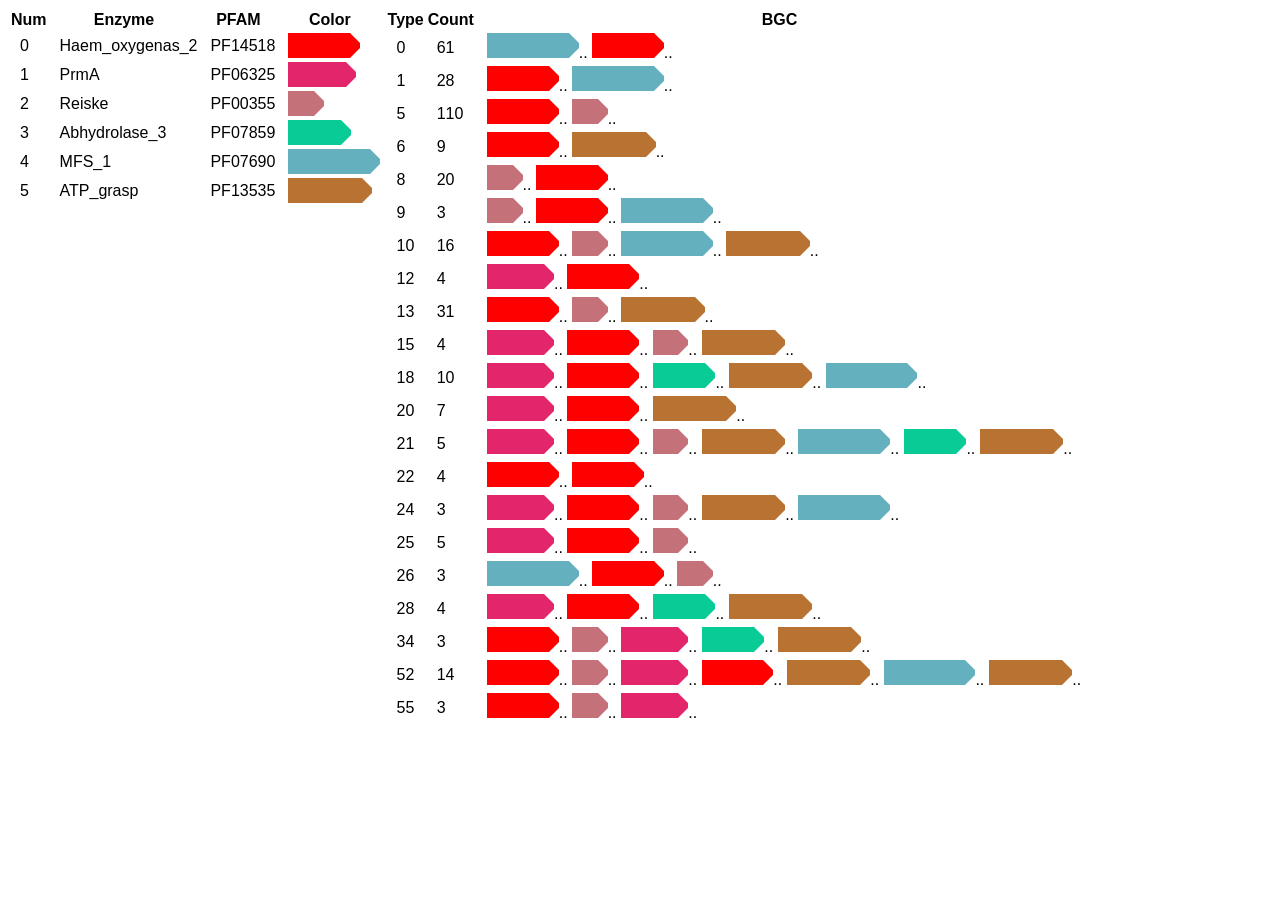
<file: output_test/legend.html>
<html lang="en">
  <head>
<!-- -------------------START CSS ---------------- -->
  <style>
  body{
    font-family:sans-serif, arial;
    font-size: 5px;
  }
  table{
    display:inline-block;
    vertical-align: top;
  }
  td{
    padding-left: 10
  }
  .protein{
    height: 5px;
    padding-top: 20px;
    display:inline-block;
  }

  /* #A{
    background-color: #555;
  }

  #B{
    background-color: #FF0000;
  }

  #C{
    background-color: #FF8492;
  }

  #D{
    background-color: #FFFF90;
  } */

  </style>
<!-- -------------- END CSS --------------------- -->
  </head>

  <body>
  <table>
    <tr>
      <th>Num</th>
      <th>Enzyme</th>
      <th>PFAM</th>
      <th>Color</th>
    </tr>

      <tr>
        <td>0</td>
        <td>Haem_oxygenas_2</td>
        <td>PF14518</td>
        <td><div class="protein" style="background-color:#ff0000; width:61.8px"></div><div class="protein" style="background-color:transparent;
                                               padding:0px;
                                                 width:0;
                                                height:5;
                                                border-top: 10px solid transparent;
                                                border-bottom:10px solid transparent;
                                                border-left: 10px solid #ff0000"></div></td>
      </tr>


      <tr>
        <td>1</td>
        <td>PrmA</td>
        <td>PF06325</td>
        <td><div class="protein" style="background-color:#e3256b; width:57.2px"></div><div class="protein" style="background-color:transparent;
                                               padding:0px;
                                                 width:0;
                                                height:5;
                                                border-top: 10px solid transparent;
                                                border-bottom:10px solid transparent;
                                                border-left: 10px solid #e3256b"></div></td>
      </tr>


      <tr>
        <td>2</td>
        <td>Reiske</td>
        <td>PF00355</td>
        <td><div class="protein" style="background-color:#c4717a; width:25.6px"></div><div class="protein" style="background-color:transparent;
                                               padding:0px;
                                                 width:0;
                                                height:5;
                                                border-top: 10px solid transparent;
                                                border-bottom:10px solid transparent;
                                                border-left: 10px solid #c4717a"></div></td>
      </tr>


      <tr>
        <td>3</td>
        <td>Abhydrolase_3</td>
        <td>PF07859</td>
        <td><div class="protein" style="background-color:#09cb95; width:52.8px"></div><div class="protein" style="background-color:transparent;
                                               padding:0px;
                                                 width:0;
                                                height:5;
                                                border-top: 10px solid transparent;
                                                border-bottom:10px solid transparent;
                                                border-left: 10px solid #09cb95"></div></td>
      </tr>


      <tr>
        <td>4</td>
        <td>MFS_1</td>
        <td>PF07690</td>
        <td><div class="protein" style="background-color:#65b0bf; width:81.8px"></div><div class="protein" style="background-color:transparent;
                                               padding:0px;
                                                 width:0;
                                                height:5;
                                                border-top: 10px solid transparent;
                                                border-bottom:10px solid transparent;
                                                border-left: 10px solid #65b0bf"></div></td>
      </tr>


      <tr>
        <td>5</td>
        <td>ATP_grasp</td>
        <td>PF13535</td>
        <td><div class="protein" style="background-color:#b87333; width:73.6px"></div><div class="protein" style="background-color:transparent;
                                               padding:0px;
                                                 width:0;
                                                height:5;
                                                border-top: 10px solid transparent;
                                                border-bottom:10px solid transparent;
                                                border-left: 10px solid #b87333"></div></td>
      </tr>


  </table>
  <table>
    <tr>
      <th>Type</th>
      <th>Count</th>
      <th>BGC</th>
    </tr>


    <tr>
      <td>0</td>
      <td>61</td>
      <td>
        <div class="protein" style="background-color:#65b0bf; width:81.8px"></div><div class="protein" style="background-color:transparent;
                                               padding:0px;
                                                 width:0;
                                                height:5;
                                                border-top: 10px solid transparent;
                                                border-bottom:10px solid transparent;
                                                border-left: 10px solid #65b0bf"></div>..

        <div class="protein" style="background-color:#ff0000; width:61.8px"></div><div class="protein" style="background-color:transparent;
                                               padding:0px;
                                                 width:0;
                                                height:5;
                                                border-top: 10px solid transparent;
                                                border-bottom:10px solid transparent;
                                                border-left: 10px solid #ff0000"></div>..

      </td>
    </tr>

    <tr>
      <td>1</td>
      <td>28</td>
      <td>
        <div class="protein" style="background-color:#ff0000; width:61.8px"></div><div class="protein" style="background-color:transparent;
                                               padding:0px;
                                                 width:0;
                                                height:5;
                                                border-top: 10px solid transparent;
                                                border-bottom:10px solid transparent;
                                                border-left: 10px solid #ff0000"></div>..

        <div class="protein" style="background-color:#65b0bf; width:81.8px"></div><div class="protein" style="background-color:transparent;
                                               padding:0px;
                                                 width:0;
                                                height:5;
                                                border-top: 10px solid transparent;
                                                border-bottom:10px solid transparent;
                                                border-left: 10px solid #65b0bf"></div>..

      </td>
    </tr>

    <tr>
      <td>5</td>
      <td>110</td>
      <td>
        <div class="protein" style="background-color:#ff0000; width:61.8px"></div><div class="protein" style="background-color:transparent;
                                               padding:0px;
                                                 width:0;
                                                height:5;
                                                border-top: 10px solid transparent;
                                                border-bottom:10px solid transparent;
                                                border-left: 10px solid #ff0000"></div>..

        <div class="protein" style="background-color:#c4717a; width:25.6px"></div><div class="protein" style="background-color:transparent;
                                               padding:0px;
                                                 width:0;
                                                height:5;
                                                border-top: 10px solid transparent;
                                                border-bottom:10px solid transparent;
                                                border-left: 10px solid #c4717a"></div>..

      </td>
    </tr>

    <tr>
      <td>6</td>
      <td>9</td>
      <td>
        <div class="protein" style="background-color:#ff0000; width:61.8px"></div><div class="protein" style="background-color:transparent;
                                               padding:0px;
                                                 width:0;
                                                height:5;
                                                border-top: 10px solid transparent;
                                                border-bottom:10px solid transparent;
                                                border-left: 10px solid #ff0000"></div>..

        <div class="protein" style="background-color:#b87333; width:73.6px"></div><div class="protein" style="background-color:transparent;
                                               padding:0px;
                                                 width:0;
                                                height:5;
                                                border-top: 10px solid transparent;
                                                border-bottom:10px solid transparent;
                                                border-left: 10px solid #b87333"></div>..

      </td>
    </tr>

    <tr>
      <td>8</td>
      <td>20</td>
      <td>
        <div class="protein" style="background-color:#c4717a; width:25.6px"></div><div class="protein" style="background-color:transparent;
                                               padding:0px;
                                                 width:0;
                                                height:5;
                                                border-top: 10px solid transparent;
                                                border-bottom:10px solid transparent;
                                                border-left: 10px solid #c4717a"></div>..

        <div class="protein" style="background-color:#ff0000; width:61.8px"></div><div class="protein" style="background-color:transparent;
                                               padding:0px;
                                                 width:0;
                                                height:5;
                                                border-top: 10px solid transparent;
                                                border-bottom:10px solid transparent;
                                                border-left: 10px solid #ff0000"></div>..

      </td>
    </tr>

    <tr>
      <td>9</td>
      <td>3</td>
      <td>
        <div class="protein" style="background-color:#c4717a; width:25.6px"></div><div class="protein" style="background-color:transparent;
                                               padding:0px;
                                                 width:0;
                                                height:5;
                                                border-top: 10px solid transparent;
                                                border-bottom:10px solid transparent;
                                                border-left: 10px solid #c4717a"></div>..

        <div class="protein" style="background-color:#ff0000; width:61.8px"></div><div class="protein" style="background-color:transparent;
                                               padding:0px;
                                                 width:0;
                                                height:5;
                                                border-top: 10px solid transparent;
                                                border-bottom:10px solid transparent;
                                                border-left: 10px solid #ff0000"></div>..

        <div class="protein" style="background-color:#65b0bf; width:81.8px"></div><div class="protein" style="background-color:transparent;
                                               padding:0px;
                                                 width:0;
                                                height:5;
                                                border-top: 10px solid transparent;
                                                border-bottom:10px solid transparent;
                                                border-left: 10px solid #65b0bf"></div>..

      </td>
    </tr>

    <tr>
      <td>10</td>
      <td>16</td>
      <td>
        <div class="protein" style="background-color:#ff0000; width:61.8px"></div><div class="protein" style="background-color:transparent;
                                               padding:0px;
                                                 width:0;
                                                height:5;
                                                border-top: 10px solid transparent;
                                                border-bottom:10px solid transparent;
                                                border-left: 10px solid #ff0000"></div>..

        <div class="protein" style="background-color:#c4717a; width:25.6px"></div><div class="protein" style="background-color:transparent;
                                               padding:0px;
                                                 width:0;
                                                height:5;
                                                border-top: 10px solid transparent;
                                                border-bottom:10px solid transparent;
                                                border-left: 10px solid #c4717a"></div>..

        <div class="protein" style="background-color:#65b0bf; width:81.8px"></div><div class="protein" style="background-color:transparent;
                                               padding:0px;
                                                 width:0;
                                                height:5;
                                                border-top: 10px solid transparent;
                                                border-bottom:10px solid transparent;
                                                border-left: 10px solid #65b0bf"></div>..

        <div class="protein" style="background-color:#b87333; width:73.6px"></div><div class="protein" style="background-color:transparent;
                                               padding:0px;
                                                 width:0;
                                                height:5;
                                                border-top: 10px solid transparent;
                                                border-bottom:10px solid transparent;
                                                border-left: 10px solid #b87333"></div>..

      </td>
    </tr>

    <tr>
      <td>12</td>
      <td>4</td>
      <td>
        <div class="protein" style="background-color:#e3256b; width:57.2px"></div><div class="protein" style="background-color:transparent;
                                               padding:0px;
                                                 width:0;
                                                height:5;
                                                border-top: 10px solid transparent;
                                                border-bottom:10px solid transparent;
                                                border-left: 10px solid #e3256b"></div>..

        <div class="protein" style="background-color:#ff0000; width:61.8px"></div><div class="protein" style="background-color:transparent;
                                               padding:0px;
                                                 width:0;
                                                height:5;
                                                border-top: 10px solid transparent;
                                                border-bottom:10px solid transparent;
                                                border-left: 10px solid #ff0000"></div>..

      </td>
    </tr>

    <tr>
      <td>13</td>
      <td>31</td>
      <td>
        <div class="protein" style="background-color:#ff0000; width:61.8px"></div><div class="protein" style="background-color:transparent;
                                               padding:0px;
                                                 width:0;
                                                height:5;
                                                border-top: 10px solid transparent;
                                                border-bottom:10px solid transparent;
                                                border-left: 10px solid #ff0000"></div>..

        <div class="protein" style="background-color:#c4717a; width:25.6px"></div><div class="protein" style="background-color:transparent;
                                               padding:0px;
                                                 width:0;
                                                height:5;
                                                border-top: 10px solid transparent;
                                                border-bottom:10px solid transparent;
                                                border-left: 10px solid #c4717a"></div>..

        <div class="protein" style="background-color:#b87333; width:73.6px"></div><div class="protein" style="background-color:transparent;
                                               padding:0px;
                                                 width:0;
                                                height:5;
                                                border-top: 10px solid transparent;
                                                border-bottom:10px solid transparent;
                                                border-left: 10px solid #b87333"></div>..

      </td>
    </tr>

    <tr>
      <td>15</td>
      <td>4</td>
      <td>
        <div class="protein" style="background-color:#e3256b; width:57.2px"></div><div class="protein" style="background-color:transparent;
                                               padding:0px;
                                                 width:0;
                                                height:5;
                                                border-top: 10px solid transparent;
                                                border-bottom:10px solid transparent;
                                                border-left: 10px solid #e3256b"></div>..

        <div class="protein" style="background-color:#ff0000; width:61.8px"></div><div class="protein" style="background-color:transparent;
                                               padding:0px;
                                                 width:0;
                                                height:5;
                                                border-top: 10px solid transparent;
                                                border-bottom:10px solid transparent;
                                                border-left: 10px solid #ff0000"></div>..

        <div class="protein" style="background-color:#c4717a; width:25.6px"></div><div class="protein" style="background-color:transparent;
                                               padding:0px;
                                                 width:0;
                                                height:5;
                                                border-top: 10px solid transparent;
                                                border-bottom:10px solid transparent;
                                                border-left: 10px solid #c4717a"></div>..

        <div class="protein" style="background-color:#b87333; width:73.6px"></div><div class="protein" style="background-color:transparent;
                                               padding:0px;
                                                 width:0;
                                                height:5;
                                                border-top: 10px solid transparent;
                                                border-bottom:10px solid transparent;
                                                border-left: 10px solid #b87333"></div>..

      </td>
    </tr>

    <tr>
      <td>18</td>
      <td>10</td>
      <td>
        <div class="protein" style="background-color:#e3256b; width:57.2px"></div><div class="protein" style="background-color:transparent;
                                               padding:0px;
                                                 width:0;
                                                height:5;
                                                border-top: 10px solid transparent;
                                                border-bottom:10px solid transparent;
                                                border-left: 10px solid #e3256b"></div>..

        <div class="protein" style="background-color:#ff0000; width:61.8px"></div><div class="protein" style="background-color:transparent;
                                               padding:0px;
                                                 width:0;
                                                height:5;
                                                border-top: 10px solid transparent;
                                                border-bottom:10px solid transparent;
                                                border-left: 10px solid #ff0000"></div>..

        <div class="protein" style="background-color:#09cb95; width:52.8px"></div><div class="protein" style="background-color:transparent;
                                               padding:0px;
                                                 width:0;
                                                height:5;
                                                border-top: 10px solid transparent;
                                                border-bottom:10px solid transparent;
                                                border-left: 10px solid #09cb95"></div>..

        <div class="protein" style="background-color:#b87333; width:73.6px"></div><div class="protein" style="background-color:transparent;
                                               padding:0px;
                                                 width:0;
                                                height:5;
                                                border-top: 10px solid transparent;
                                                border-bottom:10px solid transparent;
                                                border-left: 10px solid #b87333"></div>..

        <div class="protein" style="background-color:#65b0bf; width:81.8px"></div><div class="protein" style="background-color:transparent;
                                               padding:0px;
                                                 width:0;
                                                height:5;
                                                border-top: 10px solid transparent;
                                                border-bottom:10px solid transparent;
                                                border-left: 10px solid #65b0bf"></div>..

      </td>
    </tr>

    <tr>
      <td>20</td>
      <td>7</td>
      <td>
        <div class="protein" style="background-color:#e3256b; width:57.2px"></div><div class="protein" style="background-color:transparent;
                                               padding:0px;
                                                 width:0;
                                                height:5;
                                                border-top: 10px solid transparent;
                                                border-bottom:10px solid transparent;
                                                border-left: 10px solid #e3256b"></div>..

        <div class="protein" style="background-color:#ff0000; width:61.8px"></div><div class="protein" style="background-color:transparent;
                                               padding:0px;
                                                 width:0;
                                                height:5;
                                                border-top: 10px solid transparent;
                                                border-bottom:10px solid transparent;
                                                border-left: 10px solid #ff0000"></div>..

        <div class="protein" style="background-color:#b87333; width:73.6px"></div><div class="protein" style="background-color:transparent;
                                               padding:0px;
                                                 width:0;
                                                height:5;
                                                border-top: 10px solid transparent;
                                                border-bottom:10px solid transparent;
                                                border-left: 10px solid #b87333"></div>..

      </td>
    </tr>

    <tr>
      <td>21</td>
      <td>5</td>
      <td>
        <div class="protein" style="background-color:#e3256b; width:57.2px"></div><div class="protein" style="background-color:transparent;
                                               padding:0px;
                                                 width:0;
                                                height:5;
                                                border-top: 10px solid transparent;
                                                border-bottom:10px solid transparent;
                                                border-left: 10px solid #e3256b"></div>..

        <div class="protein" style="background-color:#ff0000; width:61.8px"></div><div class="protein" style="background-color:transparent;
                                               padding:0px;
                                                 width:0;
                                                height:5;
                                                border-top: 10px solid transparent;
                                                border-bottom:10px solid transparent;
                                                border-left: 10px solid #ff0000"></div>..

        <div class="protein" style="background-color:#c4717a; width:25.6px"></div><div class="protein" style="background-color:transparent;
                                               padding:0px;
                                                 width:0;
                                                height:5;
                                                border-top: 10px solid transparent;
                                                border-bottom:10px solid transparent;
                                                border-left: 10px solid #c4717a"></div>..

        <div class="protein" style="background-color:#b87333; width:73.6px"></div><div class="protein" style="background-color:transparent;
                                               padding:0px;
                                                 width:0;
                                                height:5;
                                                border-top: 10px solid transparent;
                                                border-bottom:10px solid transparent;
                                                border-left: 10px solid #b87333"></div>..

        <div class="protein" style="background-color:#65b0bf; width:81.8px"></div><div class="protein" style="background-color:transparent;
                                               padding:0px;
                                                 width:0;
                                                height:5;
                                                border-top: 10px solid transparent;
                                                border-bottom:10px solid transparent;
                                                border-left: 10px solid #65b0bf"></div>..

        <div class="protein" style="background-color:#09cb95; width:52.8px"></div><div class="protein" style="background-color:transparent;
                                               padding:0px;
                                                 width:0;
                                                height:5;
                                                border-top: 10px solid transparent;
                                                border-bottom:10px solid transparent;
                                                border-left: 10px solid #09cb95"></div>..

        <div class="protein" style="background-color:#b87333; width:73.6px"></div><div class="protein" style="background-color:transparent;
                                               padding:0px;
                                                 width:0;
                                                height:5;
                                                border-top: 10px solid transparent;
                                                border-bottom:10px solid transparent;
                                                border-left: 10px solid #b87333"></div>..

      </td>
    </tr>

    <tr>
      <td>22</td>
      <td>4</td>
      <td>
        <div class="protein" style="background-color:#ff0000; width:61.8px"></div><div class="protein" style="background-color:transparent;
                                               padding:0px;
                                                 width:0;
                                                height:5;
                                                border-top: 10px solid transparent;
                                                border-bottom:10px solid transparent;
                                                border-left: 10px solid #ff0000"></div>..

        <div class="protein" style="background-color:#ff0000; width:61.8px"></div><div class="protein" style="background-color:transparent;
                                               padding:0px;
                                                 width:0;
                                                height:5;
                                                border-top: 10px solid transparent;
                                                border-bottom:10px solid transparent;
                                                border-left: 10px solid #ff0000"></div>..

      </td>
    </tr>

    <tr>
      <td>24</td>
      <td>3</td>
      <td>
        <div class="protein" style="background-color:#e3256b; width:57.2px"></div><div class="protein" style="background-color:transparent;
                                               padding:0px;
                                                 width:0;
                                                height:5;
                                                border-top: 10px solid transparent;
                                                border-bottom:10px solid transparent;
                                                border-left: 10px solid #e3256b"></div>..

        <div class="protein" style="background-color:#ff0000; width:61.8px"></div><div class="protein" style="background-color:transparent;
                                               padding:0px;
                                                 width:0;
                                                height:5;
                                                border-top: 10px solid transparent;
                                                border-bottom:10px solid transparent;
                                                border-left: 10px solid #ff0000"></div>..

        <div class="protein" style="background-color:#c4717a; width:25.6px"></div><div class="protein" style="background-color:transparent;
                                               padding:0px;
                                                 width:0;
                                                height:5;
                                                border-top: 10px solid transparent;
                                                border-bottom:10px solid transparent;
                                                border-left: 10px solid #c4717a"></div>..

        <div class="protein" style="background-color:#b87333; width:73.6px"></div><div class="protein" style="background-color:transparent;
                                               padding:0px;
                                                 width:0;
                                                height:5;
                                                border-top: 10px solid transparent;
                                                border-bottom:10px solid transparent;
                                                border-left: 10px solid #b87333"></div>..

        <div class="protein" style="background-color:#65b0bf; width:81.8px"></div><div class="protein" style="background-color:transparent;
                                               padding:0px;
                                                 width:0;
                                                height:5;
                                                border-top: 10px solid transparent;
                                                border-bottom:10px solid transparent;
                                                border-left: 10px solid #65b0bf"></div>..

      </td>
    </tr>

    <tr>
      <td>25</td>
      <td>5</td>
      <td>
        <div class="protein" style="background-color:#e3256b; width:57.2px"></div><div class="protein" style="background-color:transparent;
                                               padding:0px;
                                                 width:0;
                                                height:5;
                                                border-top: 10px solid transparent;
                                                border-bottom:10px solid transparent;
                                                border-left: 10px solid #e3256b"></div>..

        <div class="protein" style="background-color:#ff0000; width:61.8px"></div><div class="protein" style="background-color:transparent;
                                               padding:0px;
                                                 width:0;
                                                height:5;
                                                border-top: 10px solid transparent;
                                                border-bottom:10px solid transparent;
                                                border-left: 10px solid #ff0000"></div>..

        <div class="protein" style="background-color:#c4717a; width:25.6px"></div><div class="protein" style="background-color:transparent;
                                               padding:0px;
                                                 width:0;
                                                height:5;
                                                border-top: 10px solid transparent;
                                                border-bottom:10px solid transparent;
                                                border-left: 10px solid #c4717a"></div>..

      </td>
    </tr>

    <tr>
      <td>26</td>
      <td>3</td>
      <td>
        <div class="protein" style="background-color:#65b0bf; width:81.8px"></div><div class="protein" style="background-color:transparent;
                                               padding:0px;
                                                 width:0;
                                                height:5;
                                                border-top: 10px solid transparent;
                                                border-bottom:10px solid transparent;
                                                border-left: 10px solid #65b0bf"></div>..

        <div class="protein" style="background-color:#ff0000; width:61.8px"></div><div class="protein" style="background-color:transparent;
                                               padding:0px;
                                                 width:0;
                                                height:5;
                                                border-top: 10px solid transparent;
                                                border-bottom:10px solid transparent;
                                                border-left: 10px solid #ff0000"></div>..

        <div class="protein" style="background-color:#c4717a; width:25.6px"></div><div class="protein" style="background-color:transparent;
                                               padding:0px;
                                                 width:0;
                                                height:5;
                                                border-top: 10px solid transparent;
                                                border-bottom:10px solid transparent;
                                                border-left: 10px solid #c4717a"></div>..

      </td>
    </tr>

    <tr>
      <td>28</td>
      <td>4</td>
      <td>
        <div class="protein" style="background-color:#e3256b; width:57.2px"></div><div class="protein" style="background-color:transparent;
                                               padding:0px;
                                                 width:0;
                                                height:5;
                                                border-top: 10px solid transparent;
                                                border-bottom:10px solid transparent;
                                                border-left: 10px solid #e3256b"></div>..

        <div class="protein" style="background-color:#ff0000; width:61.8px"></div><div class="protein" style="background-color:transparent;
                                               padding:0px;
                                                 width:0;
                                                height:5;
                                                border-top: 10px solid transparent;
                                                border-bottom:10px solid transparent;
                                                border-left: 10px solid #ff0000"></div>..

        <div class="protein" style="background-color:#09cb95; width:52.8px"></div><div class="protein" style="background-color:transparent;
                                               padding:0px;
                                                 width:0;
                                                height:5;
                                                border-top: 10px solid transparent;
                                                border-bottom:10px solid transparent;
                                                border-left: 10px solid #09cb95"></div>..

        <div class="protein" style="background-color:#b87333; width:73.6px"></div><div class="protein" style="background-color:transparent;
                                               padding:0px;
                                                 width:0;
                                                height:5;
                                                border-top: 10px solid transparent;
                                                border-bottom:10px solid transparent;
                                                border-left: 10px solid #b87333"></div>..

      </td>
    </tr>

    <tr>
      <td>34</td>
      <td>3</td>
      <td>
        <div class="protein" style="background-color:#ff0000; width:61.8px"></div><div class="protein" style="background-color:transparent;
                                               padding:0px;
                                                 width:0;
                                                height:5;
                                                border-top: 10px solid transparent;
                                                border-bottom:10px solid transparent;
                                                border-left: 10px solid #ff0000"></div>..

        <div class="protein" style="background-color:#c4717a; width:25.6px"></div><div class="protein" style="background-color:transparent;
                                               padding:0px;
                                                 width:0;
                                                height:5;
                                                border-top: 10px solid transparent;
                                                border-bottom:10px solid transparent;
                                                border-left: 10px solid #c4717a"></div>..

        <div class="protein" style="background-color:#e3256b; width:57.2px"></div><div class="protein" style="background-color:transparent;
                                               padding:0px;
                                                 width:0;
                                                height:5;
                                                border-top: 10px solid transparent;
                                                border-bottom:10px solid transparent;
                                                border-left: 10px solid #e3256b"></div>..

        <div class="protein" style="background-color:#09cb95; width:52.8px"></div><div class="protein" style="background-color:transparent;
                                               padding:0px;
                                                 width:0;
                                                height:5;
                                                border-top: 10px solid transparent;
                                                border-bottom:10px solid transparent;
                                                border-left: 10px solid #09cb95"></div>..

        <div class="protein" style="background-color:#b87333; width:73.6px"></div><div class="protein" style="background-color:transparent;
                                               padding:0px;
                                                 width:0;
                                                height:5;
                                                border-top: 10px solid transparent;
                                                border-bottom:10px solid transparent;
                                                border-left: 10px solid #b87333"></div>..

      </td>
    </tr>

    <tr>
      <td>52</td>
      <td>14</td>
      <td>
        <div class="protein" style="background-color:#ff0000; width:61.8px"></div><div class="protein" style="background-color:transparent;
                                               padding:0px;
                                                 width:0;
                                                height:5;
                                                border-top: 10px solid transparent;
                                                border-bottom:10px solid transparent;
                                                border-left: 10px solid #ff0000"></div>..

        <div class="protein" style="background-color:#c4717a; width:25.6px"></div><div class="protein" style="background-color:transparent;
                                               padding:0px;
                                                 width:0;
                                                height:5;
                                                border-top: 10px solid transparent;
                                                border-bottom:10px solid transparent;
                                                border-left: 10px solid #c4717a"></div>..

        <div class="protein" style="background-color:#e3256b; width:57.2px"></div><div class="protein" style="background-color:transparent;
                                               padding:0px;
                                                 width:0;
                                                height:5;
                                                border-top: 10px solid transparent;
                                                border-bottom:10px solid transparent;
                                                border-left: 10px solid #e3256b"></div>..

        <div class="protein" style="background-color:#ff0000; width:61.8px"></div><div class="protein" style="background-color:transparent;
                                               padding:0px;
                                                 width:0;
                                                height:5;
                                                border-top: 10px solid transparent;
                                                border-bottom:10px solid transparent;
                                                border-left: 10px solid #ff0000"></div>..

        <div class="protein" style="background-color:#b87333; width:73.6px"></div><div class="protein" style="background-color:transparent;
                                               padding:0px;
                                                 width:0;
                                                height:5;
                                                border-top: 10px solid transparent;
                                                border-bottom:10px solid transparent;
                                                border-left: 10px solid #b87333"></div>..

        <div class="protein" style="background-color:#65b0bf; width:81.8px"></div><div class="protein" style="background-color:transparent;
                                               padding:0px;
                                                 width:0;
                                                height:5;
                                                border-top: 10px solid transparent;
                                                border-bottom:10px solid transparent;
                                                border-left: 10px solid #65b0bf"></div>..

        <div class="protein" style="background-color:#b87333; width:73.6px"></div><div class="protein" style="background-color:transparent;
                                               padding:0px;
                                                 width:0;
                                                height:5;
                                                border-top: 10px solid transparent;
                                                border-bottom:10px solid transparent;
                                                border-left: 10px solid #b87333"></div>..

      </td>
    </tr>

    <tr>
      <td>55</td>
      <td>3</td>
      <td>
        <div class="protein" style="background-color:#ff0000; width:61.8px"></div><div class="protein" style="background-color:transparent;
                                               padding:0px;
                                                 width:0;
                                                height:5;
                                                border-top: 10px solid transparent;
                                                border-bottom:10px solid transparent;
                                                border-left: 10px solid #ff0000"></div>..

        <div class="protein" style="background-color:#c4717a; width:25.6px"></div><div class="protein" style="background-color:transparent;
                                               padding:0px;
                                                 width:0;
                                                height:5;
                                                border-top: 10px solid transparent;
                                                border-bottom:10px solid transparent;
                                                border-left: 10px solid #c4717a"></div>..

        <div class="protein" style="background-color:#e3256b; width:57.2px"></div><div class="protein" style="background-color:transparent;
                                               padding:0px;
                                                 width:0;
                                                height:5;
                                                border-top: 10px solid transparent;
                                                border-bottom:10px solid transparent;
                                                border-left: 10px solid #e3256b"></div>..

      </td>
    </tr>


    <!-- <tr>
      <td>0</td>
      <td>
        <div class="protein" id="A"></div>
        <div class="protein" id="B"></div>
        <div class="protein" id="C"></div>
        <div class="protein" id="D"></div>
      </td> -->
  </table>
  </body>
</html>
</file>
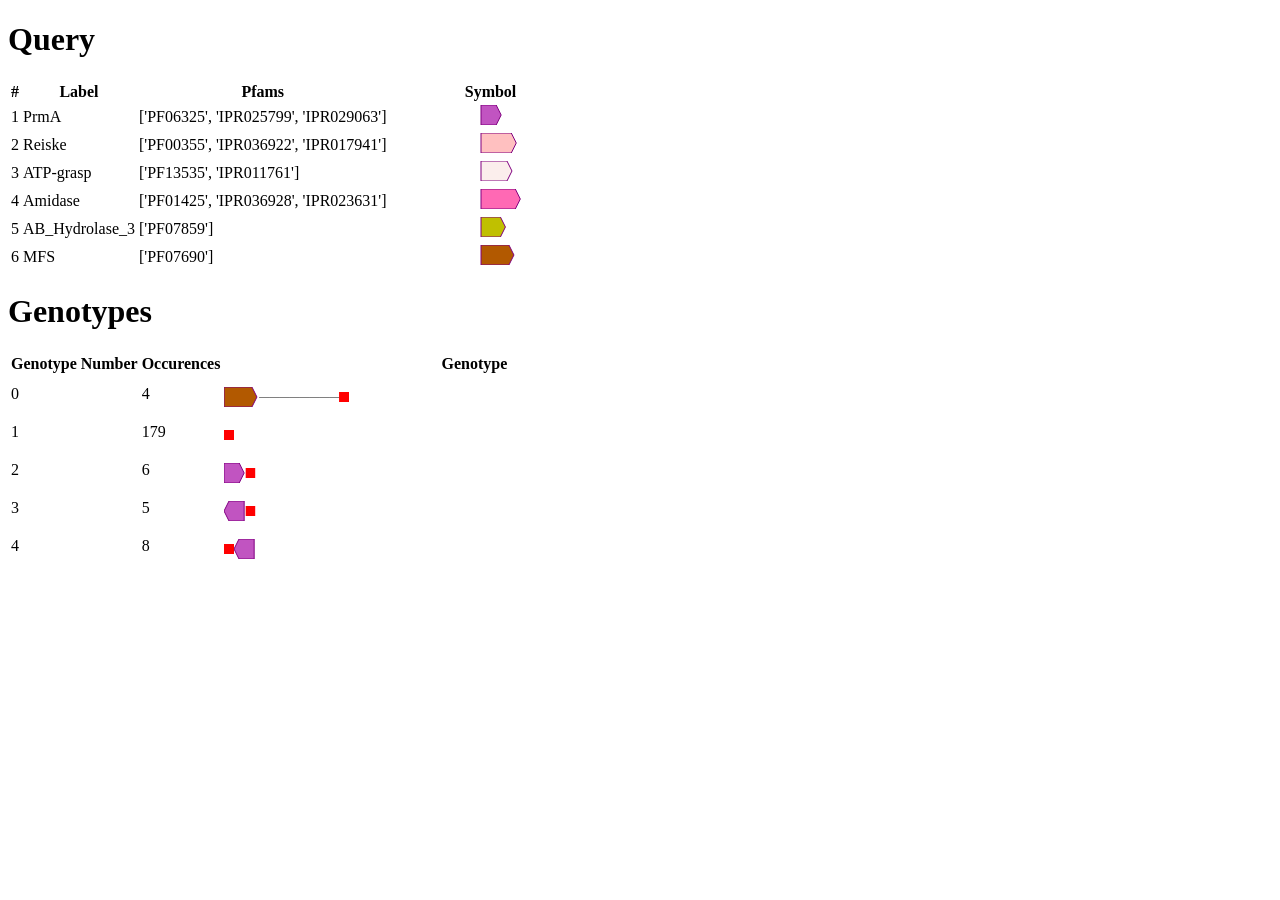
<file: app/output/report.html>
<!DOCTYPE html>
<html lang="en" dir="ltr">
  <head>
    <meta charset="utf-8">
    <title></title>
  </head>
  <body>
    <div class="query_readout">
      <h1>Query</h1>
      <div>
        <table>
          <tr>
            <th> # </th>
            <th> Label </th>
            <th> Pfams </th>
            <th> Symbol </th>
          </tr>
          
          <tr>
            <td>1</td>
            <td>PrmA</td>
            <td>['PF06325', 'IPR025799', 'IPR029063']</td>
            <td>
              <svg height="20" width="200" viewBox="0 0 100 100">
                
                
                <polygon style="fill:#C154C1;stroke:purple;stroke-width:5;"
                         points="0,0
                                75.8,0
                                100.8,50
                                75.8,100
                                0,100" />
              </svg>
            </td>
          </tr>
          
          <tr>
            <td>2</td>
            <td>Reiske</td>
            <td>['PF00355', 'IPR036922', 'IPR017941']</td>
            <td>
              <svg height="20" width="200" viewBox="0 0 100 100">
                
                
                <polygon style="fill:#FFC0C0;stroke:purple;stroke-width:5;"
                         points="0,0
                                151.4,0
                                176.4,50
                                151.4,100
                                0,100" />
              </svg>
            </td>
          </tr>
          
          <tr>
            <td>3</td>
            <td>ATP-grasp</td>
            <td>['PF13535', 'IPR011761']</td>
            <td>
              <svg height="20" width="200" viewBox="0 0 100 100">
                
                
                <polygon style="fill:#FBEEEC;stroke:purple;stroke-width:5;"
                         points="0,0
                                129.8,0
                                154.8,50
                                129.8,100
                                0,100" />
              </svg>
            </td>
          </tr>
          
          <tr>
            <td>4</td>
            <td>Amidase</td>
            <td>['PF01425', 'IPR036928', 'IPR023631']</td>
            <td>
              <svg height="20" width="200" viewBox="0 0 100 100">
                
                
                <polygon style="fill:#FF69B4;stroke:purple;stroke-width:5;"
                         points="0,0
                                171.5,0
                                196.5,50
                                171.5,100
                                0,100" />
              </svg>
            </td>
          </tr>
          
          <tr>
            <td>5</td>
            <td>AB_Hydrolase_3</td>
            <td>['PF07859']</td>
            <td>
              <svg height="20" width="200" viewBox="0 0 100 100">
                
                
                <polygon style="fill:#C0C000;stroke:purple;stroke-width:5;"
                         points="0,0
                                97.1,0
                                122.1,50
                                97.1,100
                                0,100" />
              </svg>
            </td>
          </tr>
          
          <tr>
            <td>6</td>
            <td>MFS</td>
            <td>['PF07690']</td>
            <td>
              <svg height="20" width="200" viewBox="0 0 100 100">
                
                
                <polygon style="fill:#B25900;stroke:purple;stroke-width:5;"
                         points="0,0
                                139.7,0
                                164.7,50
                                139.7,100
                                0,100" />
              </svg>
            </td>
          </tr>
          
        </table>
      </div>
    </div>

    <div class="main_report">
      <h1>Genotypes</h1>
      <table>
        <tr>
          <th> Genotype Number </th>
          <th> Occurences </th>
          <th> Genotype </th>
        </tr>
        
          <tr>
            <td> 0 </td>
            <td> 4 </td>
            <td>
            
            
              <svg height="30" width="500">
                
                  

                  

                  
                    
                    
                    
                    <svg x="0"
                         y="10"
                         height="20"
                         width="35.04255319148936"
                         viewBox="0 0 164.7 100"
                         preserveAspectRatio="xMinYMid meet">
                      <polygon style="fill:#B25900;stroke:purple;stroke-width:5;"
                               points="0,0
                                      139.7,0
                                      164.7,50
                                      139.7,100
                                      0,100"
                                />
                    </svg>
                    
                  
                
                  
                    <svg x="35.04255319148936" y="10" width="10" height="20" viewBox="0 0 10 20">
                      <polygon style="fill:grey;"
                              points="0,10 0,11 10,11 10,10" />
                    </svg>
                    
                  

                  

                  
                
                  
                    <svg x="45.04255319148936" y="10" width="10" height="20" viewBox="0 0 10 20">
                      <polygon style="fill:grey;"
                              points="0,10 0,11 10,11 10,10" />
                    </svg>
                    
                  

                  

                  
                
                  
                    <svg x="55.04255319148936" y="10" width="10" height="20" viewBox="0 0 10 20">
                      <polygon style="fill:grey;"
                              points="0,10 0,11 10,11 10,10" />
                    </svg>
                    
                  

                  

                  
                
                  
                    <svg x="65.04255319148936" y="10" width="10" height="20" viewBox="0 0 10 20">
                      <polygon style="fill:grey;"
                              points="0,10 0,11 10,11 10,10" />
                    </svg>
                    
                  

                  

                  
                
                  
                    <svg x="75.04255319148936" y="10" width="10" height="20" viewBox="0 0 10 20">
                      <polygon style="fill:grey;"
                              points="0,10 0,11 10,11 10,10" />
                    </svg>
                    
                  

                  

                  
                
                  
                    <svg x="85.04255319148936" y="10" width="10" height="20" viewBox="0 0 10 20">
                      <polygon style="fill:grey;"
                              points="0,10 0,11 10,11 10,10" />
                    </svg>
                    
                  

                  

                  
                
                  
                    <svg x="95.04255319148936" y="10" width="10" height="20" viewBox="0 0 10 20">
                      <polygon style="fill:grey;"
                              points="0,10 0,11 10,11 10,10" />
                    </svg>
                    
                  

                  

                  
                
                  
                    <svg x="105.04255319148936" y="10" width="10" height="20" viewBox="0 0 10 20">
                      <polygon style="fill:grey;"
                              points="0,10 0,11 10,11 10,10" />
                    </svg>
                    
                  

                  

                  
                
                  

                  
                    <svg x="115.04255319148936" y="10" width="10" height="20" viewBox="0 0 10 20">
                      <polygon style="fill:red;"
                              points="0,5 0,15 10,15 10,5" />
                    </svg>
                    
                  

                  
                
              </svg>
            </td>
          </tr>
        
          <tr>
            <td> 1 </td>
            <td> 179 </td>
            <td>
            
            
              <svg height="30" width="500">
                
                  

                  
                    <svg x="0" y="10" width="10" height="20" viewBox="0 0 10 20">
                      <polygon style="fill:red;"
                              points="0,5 0,15 10,15 10,5" />
                    </svg>
                    
                  

                  
                
              </svg>
            </td>
          </tr>
        
          <tr>
            <td> 2 </td>
            <td> 6 </td>
            <td>
            
            
              <svg height="30" width="500">
                
                  

                  

                  
                    
                    
                    
                    <svg x="0"
                         y="10"
                         height="20"
                         width="21.446808510638295"
                         viewBox="0 0 100.8 100"
                         preserveAspectRatio="xMinYMid meet">
                      <polygon style="fill:#C154C1;stroke:purple;stroke-width:5;"
                               points="0,0
                                      75.8,0
                                      100.8,50
                                      75.8,100
                                      0,100"
                                />
                    </svg>
                    
                  
                
                  

                  
                    <svg x="21.446808510638295" y="10" width="10" height="20" viewBox="0 0 10 20">
                      <polygon style="fill:red;"
                              points="0,5 0,15 10,15 10,5" />
                    </svg>
                    
                  

                  
                
              </svg>
            </td>
          </tr>
        
          <tr>
            <td> 3 </td>
            <td> 5 </td>
            <td>
            
            
              <svg height="30" width="500">
                
                  

                  

                  
                    
                    
                    
                    <svg x="0"
                         y="10"
                         height="20"
                         width="21.446808510638295"
                         viewBox="0 0 100.8 100"
                         preserveAspectRatio="xMinYMid meet">
                      <polygon style="fill:#C154C1;stroke:purple;stroke-width:5;"
                               points="0,0
                                      75.8,0
                                      100.8,50
                                      75.8,100
                                      0,100"
                                
                               transform="scale(-1 1),
                                          translate(-100.8 0)"
                                />
                    </svg>
                    
                  
                
                  

                  
                    <svg x="21.446808510638295" y="10" width="10" height="20" viewBox="0 0 10 20">
                      <polygon style="fill:red;"
                              points="0,5 0,15 10,15 10,5" />
                    </svg>
                    
                  

                  
                
              </svg>
            </td>
          </tr>
        
          <tr>
            <td> 4 </td>
            <td> 8 </td>
            <td>
            
            
              <svg height="30" width="500">
                
                  

                  
                    <svg x="0" y="10" width="10" height="20" viewBox="0 0 10 20">
                      <polygon style="fill:red;"
                              points="0,5 0,15 10,15 10,5" />
                    </svg>
                    
                  

                  
                
                  

                  

                  
                    
                    
                    
                    <svg x="10"
                         y="10"
                         height="20"
                         width="21.446808510638295"
                         viewBox="0 0 100.8 100"
                         preserveAspectRatio="xMinYMid meet">
                      <polygon style="fill:#C154C1;stroke:purple;stroke-width:5;"
                               points="0,0
                                      75.8,0
                                      100.8,50
                                      75.8,100
                                      0,100"
                                
                               transform="scale(-1 1),
                                          translate(-100.8 0)"
                                />
                    </svg>
                    
                  
                
              </svg>
            </td>
          </tr>
        
      </table>
    </div>
  </body>
</html>
</file>
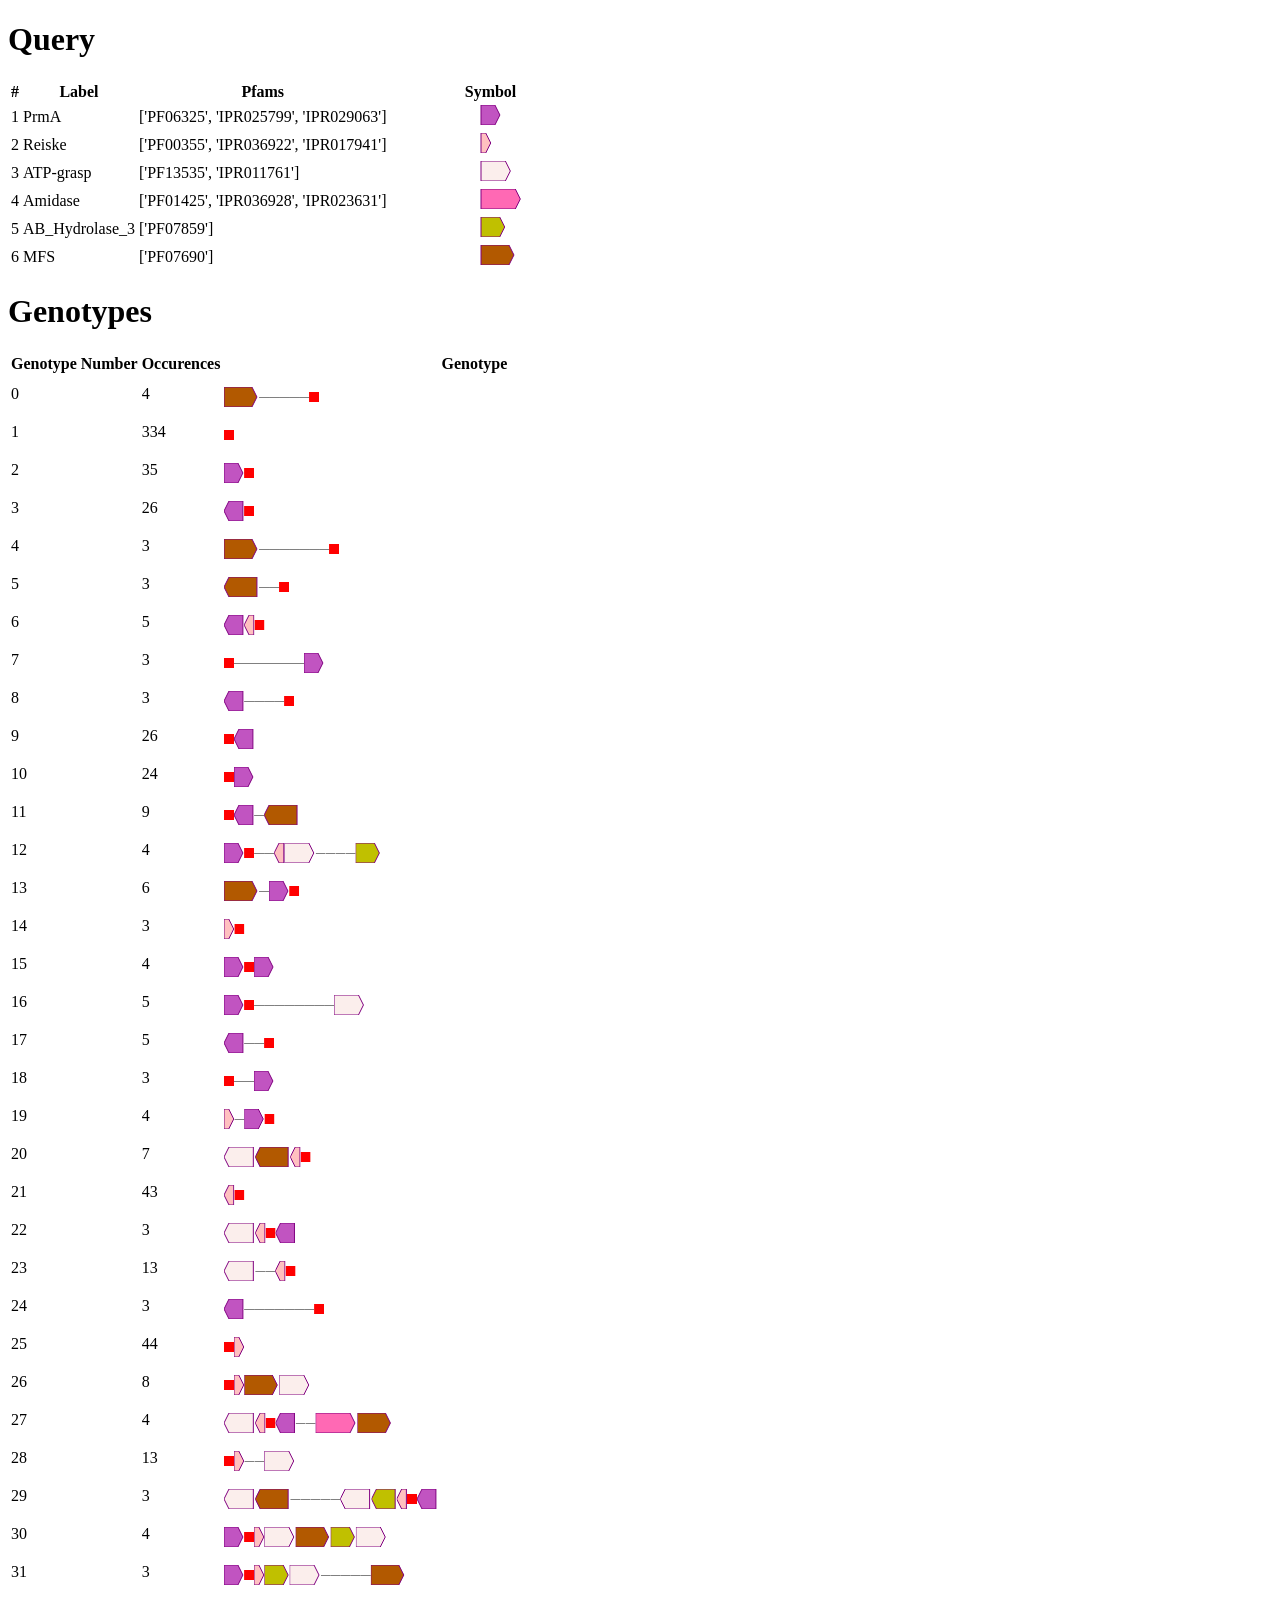
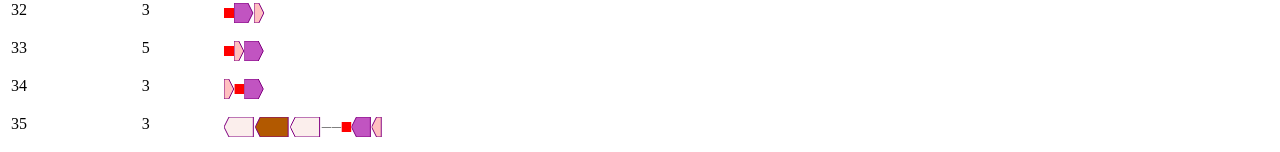
<file: app/static/example_report.html>
<!DOCTYPE html>
<html lang="en" dir="ltr">
  <head>
    <meta charset="utf-8">
    <title></title>
  </head>
  <body>
    <div class="query_readout">
      <h1>Query</h1>
      <div>
        <table>
          <tr>
            <th> # </th>
            <th> Label </th>
            <th> Pfams </th>
            <th> Symbol </th>
          </tr>
          
          <tr>
            <td>1</td>
            <td>PrmA</td>
            <td>['PF06325', 'IPR025799', 'IPR029063']</td>
            <td>
              <svg height="20" width="200" viewBox="0 0 100 100">
                
                
                <polygon style="fill:#C154C1;stroke:purple;stroke-width:5;"
                         points="0,0
                                69.5,0
                                94.5,50
                                69.5,100
                                0,100" />
              </svg>
            </td>
          </tr>
          
          <tr>
            <td>2</td>
            <td>Reiske</td>
            <td>['PF00355', 'IPR036922', 'IPR017941']</td>
            <td>
              <svg height="20" width="200" viewBox="0 0 100 100">
                
                
                <polygon style="fill:#FFC0C0;stroke:purple;stroke-width:5;"
                         points="0,0
                                23.6,0
                                48.6,50
                                23.6,100
                                0,100" />
              </svg>
            </td>
          </tr>
          
          <tr>
            <td>3</td>
            <td>ATP-grasp</td>
            <td>['PF13535', 'IPR011761']</td>
            <td>
              <svg height="20" width="200" viewBox="0 0 100 100">
                
                
                <polygon style="fill:#FBEEEC;stroke:purple;stroke-width:5;"
                         points="0,0
                                121.7,0
                                146.7,50
                                121.7,100
                                0,100" />
              </svg>
            </td>
          </tr>
          
          <tr>
            <td>4</td>
            <td>Amidase</td>
            <td>['PF01425', 'IPR036928', 'IPR023631']</td>
            <td>
              <svg height="20" width="200" viewBox="0 0 100 100">
                
                
                <polygon style="fill:#FF69B4;stroke:purple;stroke-width:5;"
                         points="0,0
                                171.5,0
                                196.5,50
                                171.5,100
                                0,100" />
              </svg>
            </td>
          </tr>
          
          <tr>
            <td>5</td>
            <td>AB_Hydrolase_3</td>
            <td>['PF07859']</td>
            <td>
              <svg height="20" width="200" viewBox="0 0 100 100">
                
                
                <polygon style="fill:#C0C000;stroke:purple;stroke-width:5;"
                         points="0,0
                                93.5,0
                                118.5,50
                                93.5,100
                                0,100" />
              </svg>
            </td>
          </tr>
          
          <tr>
            <td>6</td>
            <td>MFS</td>
            <td>['PF07690']</td>
            <td>
              <svg height="20" width="200" viewBox="0 0 100 100">
                
                
                <polygon style="fill:#B25900;stroke:purple;stroke-width:5;"
                         points="0,0
                                139.7,0
                                164.7,50
                                139.7,100
                                0,100" />
              </svg>
            </td>
          </tr>
          
        </table>
      </div>
    </div>

    <div class="main_report">
      <h1>Genotypes</h1>
      <table>
        <tr>
          <th> Genotype Number </th>
          <th> Occurences </th>
          <th> Genotype </th>
        </tr>
        
          <tr>
            <td> 0 </td>
            <td> 4 </td>
            <td>
            
            
              <svg height="30" width="500">
                
                  

                  

                  
                    
                    
                    
                    <svg x="0"
                         y="10"
                         height="20"
                         width="35.04255319148936"
                         viewBox="0 0 164.7 100"
                         preserveAspectRatio="xMinYMid meet">
                      <polygon style="fill:#B25900;stroke:purple;stroke-width:5;"
                               points="0,0
                                      139.7,0
                                      164.7,50
                                      139.7,100
                                      0,100"
                                />
                    </svg>
                    
                  
                
                  
                    <svg x="35.04255319148936" y="10" width="10" height="20" viewBox="0 0 10 20">
                      <polygon style="fill:grey;"
                              points="0,10 0,11 10,11 10,10" />
                    </svg>
                    
                  

                  

                  
                
                  
                    <svg x="45.04255319148936" y="10" width="10" height="20" viewBox="0 0 10 20">
                      <polygon style="fill:grey;"
                              points="0,10 0,11 10,11 10,10" />
                    </svg>
                    
                  

                  

                  
                
                  
                    <svg x="55.04255319148936" y="10" width="10" height="20" viewBox="0 0 10 20">
                      <polygon style="fill:grey;"
                              points="0,10 0,11 10,11 10,10" />
                    </svg>
                    
                  

                  

                  
                
                  
                    <svg x="65.04255319148936" y="10" width="10" height="20" viewBox="0 0 10 20">
                      <polygon style="fill:grey;"
                              points="0,10 0,11 10,11 10,10" />
                    </svg>
                    
                  

                  

                  
                
                  
                    <svg x="75.04255319148936" y="10" width="10" height="20" viewBox="0 0 10 20">
                      <polygon style="fill:grey;"
                              points="0,10 0,11 10,11 10,10" />
                    </svg>
                    
                  

                  

                  
                
                  

                  
                    <svg x="85.04255319148936" y="10" width="10" height="20" viewBox="0 0 10 20">
                      <polygon style="fill:red;"
                              points="0,5 0,15 10,15 10,5" />
                    </svg>
                    
                  

                  
                
              </svg>
            </td>
          </tr>
        
          <tr>
            <td> 1 </td>
            <td> 334 </td>
            <td>
            
            
              <svg height="30" width="500">
                
                  

                  
                    <svg x="0" y="10" width="10" height="20" viewBox="0 0 10 20">
                      <polygon style="fill:red;"
                              points="0,5 0,15 10,15 10,5" />
                    </svg>
                    
                  

                  
                
              </svg>
            </td>
          </tr>
        
          <tr>
            <td> 2 </td>
            <td> 35 </td>
            <td>
            
            
              <svg height="30" width="500">
                
                  

                  

                  
                    
                    
                    
                    <svg x="0"
                         y="10"
                         height="20"
                         width="20.106382978723403"
                         viewBox="0 0 94.5 100"
                         preserveAspectRatio="xMinYMid meet">
                      <polygon style="fill:#C154C1;stroke:purple;stroke-width:5;"
                               points="0,0
                                      69.5,0
                                      94.5,50
                                      69.5,100
                                      0,100"
                                />
                    </svg>
                    
                  
                
                  

                  
                    <svg x="20.106382978723403" y="10" width="10" height="20" viewBox="0 0 10 20">
                      <polygon style="fill:red;"
                              points="0,5 0,15 10,15 10,5" />
                    </svg>
                    
                  

                  
                
              </svg>
            </td>
          </tr>
        
          <tr>
            <td> 3 </td>
            <td> 26 </td>
            <td>
            
            
              <svg height="30" width="500">
                
                  

                  

                  
                    
                    
                    
                    <svg x="0"
                         y="10"
                         height="20"
                         width="20.106382978723403"
                         viewBox="0 0 94.5 100"
                         preserveAspectRatio="xMinYMid meet">
                      <polygon style="fill:#C154C1;stroke:purple;stroke-width:5;"
                               points="0,0
                                      69.5,0
                                      94.5,50
                                      69.5,100
                                      0,100"
                                
                               transform="scale(-1 1),
                                          translate(-94.5 0)"
                                />
                    </svg>
                    
                  
                
                  

                  
                    <svg x="20.106382978723403" y="10" width="10" height="20" viewBox="0 0 10 20">
                      <polygon style="fill:red;"
                              points="0,5 0,15 10,15 10,5" />
                    </svg>
                    
                  

                  
                
              </svg>
            </td>
          </tr>
        
          <tr>
            <td> 4 </td>
            <td> 3 </td>
            <td>
            
            
              <svg height="30" width="500">
                
                  

                  

                  
                    
                    
                    
                    <svg x="0"
                         y="10"
                         height="20"
                         width="35.04255319148936"
                         viewBox="0 0 164.7 100"
                         preserveAspectRatio="xMinYMid meet">
                      <polygon style="fill:#B25900;stroke:purple;stroke-width:5;"
                               points="0,0
                                      139.7,0
                                      164.7,50
                                      139.7,100
                                      0,100"
                                />
                    </svg>
                    
                  
                
                  
                    <svg x="35.04255319148936" y="10" width="10" height="20" viewBox="0 0 10 20">
                      <polygon style="fill:grey;"
                              points="0,10 0,11 10,11 10,10" />
                    </svg>
                    
                  

                  

                  
                
                  
                    <svg x="45.04255319148936" y="10" width="10" height="20" viewBox="0 0 10 20">
                      <polygon style="fill:grey;"
                              points="0,10 0,11 10,11 10,10" />
                    </svg>
                    
                  

                  

                  
                
                  
                    <svg x="55.04255319148936" y="10" width="10" height="20" viewBox="0 0 10 20">
                      <polygon style="fill:grey;"
                              points="0,10 0,11 10,11 10,10" />
                    </svg>
                    
                  

                  

                  
                
                  
                    <svg x="65.04255319148936" y="10" width="10" height="20" viewBox="0 0 10 20">
                      <polygon style="fill:grey;"
                              points="0,10 0,11 10,11 10,10" />
                    </svg>
                    
                  

                  

                  
                
                  
                    <svg x="75.04255319148936" y="10" width="10" height="20" viewBox="0 0 10 20">
                      <polygon style="fill:grey;"
                              points="0,10 0,11 10,11 10,10" />
                    </svg>
                    
                  

                  

                  
                
                  
                    <svg x="85.04255319148936" y="10" width="10" height="20" viewBox="0 0 10 20">
                      <polygon style="fill:grey;"
                              points="0,10 0,11 10,11 10,10" />
                    </svg>
                    
                  

                  

                  
                
                  
                    <svg x="95.04255319148936" y="10" width="10" height="20" viewBox="0 0 10 20">
                      <polygon style="fill:grey;"
                              points="0,10 0,11 10,11 10,10" />
                    </svg>
                    
                  

                  

                  
                
                  

                  
                    <svg x="105.04255319148936" y="10" width="10" height="20" viewBox="0 0 10 20">
                      <polygon style="fill:red;"
                              points="0,5 0,15 10,15 10,5" />
                    </svg>
                    
                  

                  
                
              </svg>
            </td>
          </tr>
        
          <tr>
            <td> 5 </td>
            <td> 3 </td>
            <td>
            
            
              <svg height="30" width="500">
                
                  

                  

                  
                    
                    
                    
                    <svg x="0"
                         y="10"
                         height="20"
                         width="35.04255319148936"
                         viewBox="0 0 164.7 100"
                         preserveAspectRatio="xMinYMid meet">
                      <polygon style="fill:#B25900;stroke:purple;stroke-width:5;"
                               points="0,0
                                      139.7,0
                                      164.7,50
                                      139.7,100
                                      0,100"
                                
                               transform="scale(-1 1),
                                          translate(-164.7 0)"
                                />
                    </svg>
                    
                  
                
                  
                    <svg x="35.04255319148936" y="10" width="10" height="20" viewBox="0 0 10 20">
                      <polygon style="fill:grey;"
                              points="0,10 0,11 10,11 10,10" />
                    </svg>
                    
                  

                  

                  
                
                  
                    <svg x="45.04255319148936" y="10" width="10" height="20" viewBox="0 0 10 20">
                      <polygon style="fill:grey;"
                              points="0,10 0,11 10,11 10,10" />
                    </svg>
                    
                  

                  

                  
                
                  

                  
                    <svg x="55.04255319148936" y="10" width="10" height="20" viewBox="0 0 10 20">
                      <polygon style="fill:red;"
                              points="0,5 0,15 10,15 10,5" />
                    </svg>
                    
                  

                  
                
              </svg>
            </td>
          </tr>
        
          <tr>
            <td> 6 </td>
            <td> 5 </td>
            <td>
            
            
              <svg height="30" width="500">
                
                  

                  

                  
                    
                    
                    
                    <svg x="0"
                         y="10"
                         height="20"
                         width="20.106382978723403"
                         viewBox="0 0 94.5 100"
                         preserveAspectRatio="xMinYMid meet">
                      <polygon style="fill:#C154C1;stroke:purple;stroke-width:5;"
                               points="0,0
                                      69.5,0
                                      94.5,50
                                      69.5,100
                                      0,100"
                                
                               transform="scale(-1 1),
                                          translate(-94.5 0)"
                                />
                    </svg>
                    
                  
                
                  

                  

                  
                    
                    
                    
                    <svg x="20.106382978723403"
                         y="10"
                         height="20"
                         width="10.340425531914894"
                         viewBox="0 0 48.6 100"
                         preserveAspectRatio="xMinYMid meet">
                      <polygon style="fill:#FFC0C0;stroke:purple;stroke-width:5;"
                               points="0,0
                                      23.6,0
                                      48.6,50
                                      23.6,100
                                      0,100"
                                
                               transform="scale(-1 1),
                                          translate(-48.6 0)"
                                />
                    </svg>
                    
                  
                
                  

                  
                    <svg x="30.4468085106383" y="10" width="10" height="20" viewBox="0 0 10 20">
                      <polygon style="fill:red;"
                              points="0,5 0,15 10,15 10,5" />
                    </svg>
                    
                  

                  
                
              </svg>
            </td>
          </tr>
        
          <tr>
            <td> 7 </td>
            <td> 3 </td>
            <td>
            
            
              <svg height="30" width="500">
                
                  

                  
                    <svg x="0" y="10" width="10" height="20" viewBox="0 0 10 20">
                      <polygon style="fill:red;"
                              points="0,5 0,15 10,15 10,5" />
                    </svg>
                    
                  

                  
                
                  
                    <svg x="10" y="10" width="10" height="20" viewBox="0 0 10 20">
                      <polygon style="fill:grey;"
                              points="0,10 0,11 10,11 10,10" />
                    </svg>
                    
                  

                  

                  
                
                  
                    <svg x="20" y="10" width="10" height="20" viewBox="0 0 10 20">
                      <polygon style="fill:grey;"
                              points="0,10 0,11 10,11 10,10" />
                    </svg>
                    
                  

                  

                  
                
                  
                    <svg x="30" y="10" width="10" height="20" viewBox="0 0 10 20">
                      <polygon style="fill:grey;"
                              points="0,10 0,11 10,11 10,10" />
                    </svg>
                    
                  

                  

                  
                
                  
                    <svg x="40" y="10" width="10" height="20" viewBox="0 0 10 20">
                      <polygon style="fill:grey;"
                              points="0,10 0,11 10,11 10,10" />
                    </svg>
                    
                  

                  

                  
                
                  
                    <svg x="50" y="10" width="10" height="20" viewBox="0 0 10 20">
                      <polygon style="fill:grey;"
                              points="0,10 0,11 10,11 10,10" />
                    </svg>
                    
                  

                  

                  
                
                  
                    <svg x="60" y="10" width="10" height="20" viewBox="0 0 10 20">
                      <polygon style="fill:grey;"
                              points="0,10 0,11 10,11 10,10" />
                    </svg>
                    
                  

                  

                  
                
                  
                    <svg x="70" y="10" width="10" height="20" viewBox="0 0 10 20">
                      <polygon style="fill:grey;"
                              points="0,10 0,11 10,11 10,10" />
                    </svg>
                    
                  

                  

                  
                
                  

                  

                  
                    
                    
                    
                    <svg x="80"
                         y="10"
                         height="20"
                         width="20.106382978723403"
                         viewBox="0 0 94.5 100"
                         preserveAspectRatio="xMinYMid meet">
                      <polygon style="fill:#C154C1;stroke:purple;stroke-width:5;"
                               points="0,0
                                      69.5,0
                                      94.5,50
                                      69.5,100
                                      0,100"
                                />
                    </svg>
                    
                  
                
              </svg>
            </td>
          </tr>
        
          <tr>
            <td> 8 </td>
            <td> 3 </td>
            <td>
            
            
              <svg height="30" width="500">
                
                  

                  

                  
                    
                    
                    
                    <svg x="0"
                         y="10"
                         height="20"
                         width="20.106382978723403"
                         viewBox="0 0 94.5 100"
                         preserveAspectRatio="xMinYMid meet">
                      <polygon style="fill:#C154C1;stroke:purple;stroke-width:5;"
                               points="0,0
                                      69.5,0
                                      94.5,50
                                      69.5,100
                                      0,100"
                                
                               transform="scale(-1 1),
                                          translate(-94.5 0)"
                                />
                    </svg>
                    
                  
                
                  
                    <svg x="20.106382978723403" y="10" width="10" height="20" viewBox="0 0 10 20">
                      <polygon style="fill:grey;"
                              points="0,10 0,11 10,11 10,10" />
                    </svg>
                    
                  

                  

                  
                
                  
                    <svg x="30.106382978723403" y="10" width="10" height="20" viewBox="0 0 10 20">
                      <polygon style="fill:grey;"
                              points="0,10 0,11 10,11 10,10" />
                    </svg>
                    
                  

                  

                  
                
                  
                    <svg x="40.1063829787234" y="10" width="10" height="20" viewBox="0 0 10 20">
                      <polygon style="fill:grey;"
                              points="0,10 0,11 10,11 10,10" />
                    </svg>
                    
                  

                  

                  
                
                  
                    <svg x="50.1063829787234" y="10" width="10" height="20" viewBox="0 0 10 20">
                      <polygon style="fill:grey;"
                              points="0,10 0,11 10,11 10,10" />
                    </svg>
                    
                  

                  

                  
                
                  

                  
                    <svg x="60.1063829787234" y="10" width="10" height="20" viewBox="0 0 10 20">
                      <polygon style="fill:red;"
                              points="0,5 0,15 10,15 10,5" />
                    </svg>
                    
                  

                  
                
              </svg>
            </td>
          </tr>
        
          <tr>
            <td> 9 </td>
            <td> 26 </td>
            <td>
            
            
              <svg height="30" width="500">
                
                  

                  
                    <svg x="0" y="10" width="10" height="20" viewBox="0 0 10 20">
                      <polygon style="fill:red;"
                              points="0,5 0,15 10,15 10,5" />
                    </svg>
                    
                  

                  
                
                  

                  

                  
                    
                    
                    
                    <svg x="10"
                         y="10"
                         height="20"
                         width="20.106382978723403"
                         viewBox="0 0 94.5 100"
                         preserveAspectRatio="xMinYMid meet">
                      <polygon style="fill:#C154C1;stroke:purple;stroke-width:5;"
                               points="0,0
                                      69.5,0
                                      94.5,50
                                      69.5,100
                                      0,100"
                                
                               transform="scale(-1 1),
                                          translate(-94.5 0)"
                                />
                    </svg>
                    
                  
                
              </svg>
            </td>
          </tr>
        
          <tr>
            <td> 10 </td>
            <td> 24 </td>
            <td>
            
            
              <svg height="30" width="500">
                
                  

                  
                    <svg x="0" y="10" width="10" height="20" viewBox="0 0 10 20">
                      <polygon style="fill:red;"
                              points="0,5 0,15 10,15 10,5" />
                    </svg>
                    
                  

                  
                
                  

                  

                  
                    
                    
                    
                    <svg x="10"
                         y="10"
                         height="20"
                         width="20.106382978723403"
                         viewBox="0 0 94.5 100"
                         preserveAspectRatio="xMinYMid meet">
                      <polygon style="fill:#C154C1;stroke:purple;stroke-width:5;"
                               points="0,0
                                      69.5,0
                                      94.5,50
                                      69.5,100
                                      0,100"
                                />
                    </svg>
                    
                  
                
              </svg>
            </td>
          </tr>
        
          <tr>
            <td> 11 </td>
            <td> 9 </td>
            <td>
            
            
              <svg height="30" width="500">
                
                  

                  
                    <svg x="0" y="10" width="10" height="20" viewBox="0 0 10 20">
                      <polygon style="fill:red;"
                              points="0,5 0,15 10,15 10,5" />
                    </svg>
                    
                  

                  
                
                  

                  

                  
                    
                    
                    
                    <svg x="10"
                         y="10"
                         height="20"
                         width="20.106382978723403"
                         viewBox="0 0 94.5 100"
                         preserveAspectRatio="xMinYMid meet">
                      <polygon style="fill:#C154C1;stroke:purple;stroke-width:5;"
                               points="0,0
                                      69.5,0
                                      94.5,50
                                      69.5,100
                                      0,100"
                                
                               transform="scale(-1 1),
                                          translate(-94.5 0)"
                                />
                    </svg>
                    
                  
                
                  
                    <svg x="30.106382978723403" y="10" width="10" height="20" viewBox="0 0 10 20">
                      <polygon style="fill:grey;"
                              points="0,10 0,11 10,11 10,10" />
                    </svg>
                    
                  

                  

                  
                
                  

                  

                  
                    
                    
                    
                    <svg x="40.1063829787234"
                         y="10"
                         height="20"
                         width="35.04255319148936"
                         viewBox="0 0 164.7 100"
                         preserveAspectRatio="xMinYMid meet">
                      <polygon style="fill:#B25900;stroke:purple;stroke-width:5;"
                               points="0,0
                                      139.7,0
                                      164.7,50
                                      139.7,100
                                      0,100"
                                
                               transform="scale(-1 1),
                                          translate(-164.7 0)"
                                />
                    </svg>
                    
                  
                
              </svg>
            </td>
          </tr>
        
          <tr>
            <td> 12 </td>
            <td> 4 </td>
            <td>
            
            
              <svg height="30" width="500">
                
                  

                  

                  
                    
                    
                    
                    <svg x="0"
                         y="10"
                         height="20"
                         width="20.106382978723403"
                         viewBox="0 0 94.5 100"
                         preserveAspectRatio="xMinYMid meet">
                      <polygon style="fill:#C154C1;stroke:purple;stroke-width:5;"
                               points="0,0
                                      69.5,0
                                      94.5,50
                                      69.5,100
                                      0,100"
                                />
                    </svg>
                    
                  
                
                  

                  
                    <svg x="20.106382978723403" y="10" width="10" height="20" viewBox="0 0 10 20">
                      <polygon style="fill:red;"
                              points="0,5 0,15 10,15 10,5" />
                    </svg>
                    
                  

                  
                
                  
                    <svg x="30.106382978723403" y="10" width="10" height="20" viewBox="0 0 10 20">
                      <polygon style="fill:grey;"
                              points="0,10 0,11 10,11 10,10" />
                    </svg>
                    
                  

                  

                  
                
                  
                    <svg x="40.1063829787234" y="10" width="10" height="20" viewBox="0 0 10 20">
                      <polygon style="fill:grey;"
                              points="0,10 0,11 10,11 10,10" />
                    </svg>
                    
                  

                  

                  
                
                  

                  

                  
                    
                    
                    
                    <svg x="50.1063829787234"
                         y="10"
                         height="20"
                         width="10.340425531914894"
                         viewBox="0 0 48.6 100"
                         preserveAspectRatio="xMinYMid meet">
                      <polygon style="fill:#FFC0C0;stroke:purple;stroke-width:5;"
                               points="0,0
                                      23.6,0
                                      48.6,50
                                      23.6,100
                                      0,100"
                                
                               transform="scale(-1 1),
                                          translate(-48.6 0)"
                                />
                    </svg>
                    
                  
                
                  

                  

                  
                    
                    
                    
                    <svg x="60.4468085106383"
                         y="10"
                         height="20"
                         width="31.212765957446805"
                         viewBox="0 0 146.7 100"
                         preserveAspectRatio="xMinYMid meet">
                      <polygon style="fill:#FBEEEC;stroke:purple;stroke-width:5;"
                               points="0,0
                                      121.7,0
                                      146.7,50
                                      121.7,100
                                      0,100"
                                />
                    </svg>
                    
                  
                
                  
                    <svg x="91.65957446808511" y="10" width="10" height="20" viewBox="0 0 10 20">
                      <polygon style="fill:grey;"
                              points="0,10 0,11 10,11 10,10" />
                    </svg>
                    
                  

                  

                  
                
                  
                    <svg x="101.65957446808511" y="10" width="10" height="20" viewBox="0 0 10 20">
                      <polygon style="fill:grey;"
                              points="0,10 0,11 10,11 10,10" />
                    </svg>
                    
                  

                  

                  
                
                  
                    <svg x="111.65957446808511" y="10" width="10" height="20" viewBox="0 0 10 20">
                      <polygon style="fill:grey;"
                              points="0,10 0,11 10,11 10,10" />
                    </svg>
                    
                  

                  

                  
                
                  
                    <svg x="121.65957446808511" y="10" width="10" height="20" viewBox="0 0 10 20">
                      <polygon style="fill:grey;"
                              points="0,10 0,11 10,11 10,10" />
                    </svg>
                    
                  

                  

                  
                
                  

                  

                  
                    
                    
                    
                    <svg x="131.6595744680851"
                         y="10"
                         height="20"
                         width="25.21276595744681"
                         viewBox="0 0 118.5 100"
                         preserveAspectRatio="xMinYMid meet">
                      <polygon style="fill:#C0C000;stroke:purple;stroke-width:5;"
                               points="0,0
                                      93.5,0
                                      118.5,50
                                      93.5,100
                                      0,100"
                                />
                    </svg>
                    
                  
                
              </svg>
            </td>
          </tr>
        
          <tr>
            <td> 13 </td>
            <td> 6 </td>
            <td>
            
            
              <svg height="30" width="500">
                
                  

                  

                  
                    
                    
                    
                    <svg x="0"
                         y="10"
                         height="20"
                         width="35.04255319148936"
                         viewBox="0 0 164.7 100"
                         preserveAspectRatio="xMinYMid meet">
                      <polygon style="fill:#B25900;stroke:purple;stroke-width:5;"
                               points="0,0
                                      139.7,0
                                      164.7,50
                                      139.7,100
                                      0,100"
                                />
                    </svg>
                    
                  
                
                  
                    <svg x="35.04255319148936" y="10" width="10" height="20" viewBox="0 0 10 20">
                      <polygon style="fill:grey;"
                              points="0,10 0,11 10,11 10,10" />
                    </svg>
                    
                  

                  

                  
                
                  

                  

                  
                    
                    
                    
                    <svg x="45.04255319148936"
                         y="10"
                         height="20"
                         width="20.106382978723403"
                         viewBox="0 0 94.5 100"
                         preserveAspectRatio="xMinYMid meet">
                      <polygon style="fill:#C154C1;stroke:purple;stroke-width:5;"
                               points="0,0
                                      69.5,0
                                      94.5,50
                                      69.5,100
                                      0,100"
                                />
                    </svg>
                    
                  
                
                  

                  
                    <svg x="65.14893617021276" y="10" width="10" height="20" viewBox="0 0 10 20">
                      <polygon style="fill:red;"
                              points="0,5 0,15 10,15 10,5" />
                    </svg>
                    
                  

                  
                
              </svg>
            </td>
          </tr>
        
          <tr>
            <td> 14 </td>
            <td> 3 </td>
            <td>
            
            
              <svg height="30" width="500">
                
                  

                  

                  
                    
                    
                    
                    <svg x="0"
                         y="10"
                         height="20"
                         width="10.340425531914894"
                         viewBox="0 0 48.6 100"
                         preserveAspectRatio="xMinYMid meet">
                      <polygon style="fill:#FFC0C0;stroke:purple;stroke-width:5;"
                               points="0,0
                                      23.6,0
                                      48.6,50
                                      23.6,100
                                      0,100"
                                />
                    </svg>
                    
                  
                
                  

                  
                    <svg x="10.340425531914894" y="10" width="10" height="20" viewBox="0 0 10 20">
                      <polygon style="fill:red;"
                              points="0,5 0,15 10,15 10,5" />
                    </svg>
                    
                  

                  
                
              </svg>
            </td>
          </tr>
        
          <tr>
            <td> 15 </td>
            <td> 4 </td>
            <td>
            
            
              <svg height="30" width="500">
                
                  

                  

                  
                    
                    
                    
                    <svg x="0"
                         y="10"
                         height="20"
                         width="20.106382978723403"
                         viewBox="0 0 94.5 100"
                         preserveAspectRatio="xMinYMid meet">
                      <polygon style="fill:#C154C1;stroke:purple;stroke-width:5;"
                               points="0,0
                                      69.5,0
                                      94.5,50
                                      69.5,100
                                      0,100"
                                />
                    </svg>
                    
                  
                
                  

                  
                    <svg x="20.106382978723403" y="10" width="10" height="20" viewBox="0 0 10 20">
                      <polygon style="fill:red;"
                              points="0,5 0,15 10,15 10,5" />
                    </svg>
                    
                  

                  
                
                  

                  

                  
                    
                    
                    
                    <svg x="30.106382978723403"
                         y="10"
                         height="20"
                         width="20.106382978723403"
                         viewBox="0 0 94.5 100"
                         preserveAspectRatio="xMinYMid meet">
                      <polygon style="fill:#C154C1;stroke:purple;stroke-width:5;"
                               points="0,0
                                      69.5,0
                                      94.5,50
                                      69.5,100
                                      0,100"
                                />
                    </svg>
                    
                  
                
              </svg>
            </td>
          </tr>
        
          <tr>
            <td> 16 </td>
            <td> 5 </td>
            <td>
            
            
              <svg height="30" width="500">
                
                  

                  

                  
                    
                    
                    
                    <svg x="0"
                         y="10"
                         height="20"
                         width="20.106382978723403"
                         viewBox="0 0 94.5 100"
                         preserveAspectRatio="xMinYMid meet">
                      <polygon style="fill:#C154C1;stroke:purple;stroke-width:5;"
                               points="0,0
                                      69.5,0
                                      94.5,50
                                      69.5,100
                                      0,100"
                                />
                    </svg>
                    
                  
                
                  

                  
                    <svg x="20.106382978723403" y="10" width="10" height="20" viewBox="0 0 10 20">
                      <polygon style="fill:red;"
                              points="0,5 0,15 10,15 10,5" />
                    </svg>
                    
                  

                  
                
                  
                    <svg x="30.106382978723403" y="10" width="10" height="20" viewBox="0 0 10 20">
                      <polygon style="fill:grey;"
                              points="0,10 0,11 10,11 10,10" />
                    </svg>
                    
                  

                  

                  
                
                  
                    <svg x="40.1063829787234" y="10" width="10" height="20" viewBox="0 0 10 20">
                      <polygon style="fill:grey;"
                              points="0,10 0,11 10,11 10,10" />
                    </svg>
                    
                  

                  

                  
                
                  
                    <svg x="50.1063829787234" y="10" width="10" height="20" viewBox="0 0 10 20">
                      <polygon style="fill:grey;"
                              points="0,10 0,11 10,11 10,10" />
                    </svg>
                    
                  

                  

                  
                
                  
                    <svg x="60.1063829787234" y="10" width="10" height="20" viewBox="0 0 10 20">
                      <polygon style="fill:grey;"
                              points="0,10 0,11 10,11 10,10" />
                    </svg>
                    
                  

                  

                  
                
                  
                    <svg x="70.1063829787234" y="10" width="10" height="20" viewBox="0 0 10 20">
                      <polygon style="fill:grey;"
                              points="0,10 0,11 10,11 10,10" />
                    </svg>
                    
                  

                  

                  
                
                  
                    <svg x="80.1063829787234" y="10" width="10" height="20" viewBox="0 0 10 20">
                      <polygon style="fill:grey;"
                              points="0,10 0,11 10,11 10,10" />
                    </svg>
                    
                  

                  

                  
                
                  
                    <svg x="90.1063829787234" y="10" width="10" height="20" viewBox="0 0 10 20">
                      <polygon style="fill:grey;"
                              points="0,10 0,11 10,11 10,10" />
                    </svg>
                    
                  

                  

                  
                
                  
                    <svg x="100.1063829787234" y="10" width="10" height="20" viewBox="0 0 10 20">
                      <polygon style="fill:grey;"
                              points="0,10 0,11 10,11 10,10" />
                    </svg>
                    
                  

                  

                  
                
                  

                  

                  
                    
                    
                    
                    <svg x="110.1063829787234"
                         y="10"
                         height="20"
                         width="31.212765957446805"
                         viewBox="0 0 146.7 100"
                         preserveAspectRatio="xMinYMid meet">
                      <polygon style="fill:#FBEEEC;stroke:purple;stroke-width:5;"
                               points="0,0
                                      121.7,0
                                      146.7,50
                                      121.7,100
                                      0,100"
                                />
                    </svg>
                    
                  
                
              </svg>
            </td>
          </tr>
        
          <tr>
            <td> 17 </td>
            <td> 5 </td>
            <td>
            
            
              <svg height="30" width="500">
                
                  

                  

                  
                    
                    
                    
                    <svg x="0"
                         y="10"
                         height="20"
                         width="20.106382978723403"
                         viewBox="0 0 94.5 100"
                         preserveAspectRatio="xMinYMid meet">
                      <polygon style="fill:#C154C1;stroke:purple;stroke-width:5;"
                               points="0,0
                                      69.5,0
                                      94.5,50
                                      69.5,100
                                      0,100"
                                
                               transform="scale(-1 1),
                                          translate(-94.5 0)"
                                />
                    </svg>
                    
                  
                
                  
                    <svg x="20.106382978723403" y="10" width="10" height="20" viewBox="0 0 10 20">
                      <polygon style="fill:grey;"
                              points="0,10 0,11 10,11 10,10" />
                    </svg>
                    
                  

                  

                  
                
                  
                    <svg x="30.106382978723403" y="10" width="10" height="20" viewBox="0 0 10 20">
                      <polygon style="fill:grey;"
                              points="0,10 0,11 10,11 10,10" />
                    </svg>
                    
                  

                  

                  
                
                  

                  
                    <svg x="40.1063829787234" y="10" width="10" height="20" viewBox="0 0 10 20">
                      <polygon style="fill:red;"
                              points="0,5 0,15 10,15 10,5" />
                    </svg>
                    
                  

                  
                
              </svg>
            </td>
          </tr>
        
          <tr>
            <td> 18 </td>
            <td> 3 </td>
            <td>
            
            
              <svg height="30" width="500">
                
                  

                  
                    <svg x="0" y="10" width="10" height="20" viewBox="0 0 10 20">
                      <polygon style="fill:red;"
                              points="0,5 0,15 10,15 10,5" />
                    </svg>
                    
                  

                  
                
                  
                    <svg x="10" y="10" width="10" height="20" viewBox="0 0 10 20">
                      <polygon style="fill:grey;"
                              points="0,10 0,11 10,11 10,10" />
                    </svg>
                    
                  

                  

                  
                
                  
                    <svg x="20" y="10" width="10" height="20" viewBox="0 0 10 20">
                      <polygon style="fill:grey;"
                              points="0,10 0,11 10,11 10,10" />
                    </svg>
                    
                  

                  

                  
                
                  

                  

                  
                    
                    
                    
                    <svg x="30"
                         y="10"
                         height="20"
                         width="20.106382978723403"
                         viewBox="0 0 94.5 100"
                         preserveAspectRatio="xMinYMid meet">
                      <polygon style="fill:#C154C1;stroke:purple;stroke-width:5;"
                               points="0,0
                                      69.5,0
                                      94.5,50
                                      69.5,100
                                      0,100"
                                />
                    </svg>
                    
                  
                
              </svg>
            </td>
          </tr>
        
          <tr>
            <td> 19 </td>
            <td> 4 </td>
            <td>
            
            
              <svg height="30" width="500">
                
                  

                  

                  
                    
                    
                    
                    <svg x="0"
                         y="10"
                         height="20"
                         width="10.340425531914894"
                         viewBox="0 0 48.6 100"
                         preserveAspectRatio="xMinYMid meet">
                      <polygon style="fill:#FFC0C0;stroke:purple;stroke-width:5;"
                               points="0,0
                                      23.6,0
                                      48.6,50
                                      23.6,100
                                      0,100"
                                />
                    </svg>
                    
                  
                
                  
                    <svg x="10.340425531914894" y="10" width="10" height="20" viewBox="0 0 10 20">
                      <polygon style="fill:grey;"
                              points="0,10 0,11 10,11 10,10" />
                    </svg>
                    
                  

                  

                  
                
                  

                  

                  
                    
                    
                    
                    <svg x="20.340425531914896"
                         y="10"
                         height="20"
                         width="20.106382978723403"
                         viewBox="0 0 94.5 100"
                         preserveAspectRatio="xMinYMid meet">
                      <polygon style="fill:#C154C1;stroke:purple;stroke-width:5;"
                               points="0,0
                                      69.5,0
                                      94.5,50
                                      69.5,100
                                      0,100"
                                />
                    </svg>
                    
                  
                
                  

                  
                    <svg x="40.4468085106383" y="10" width="10" height="20" viewBox="0 0 10 20">
                      <polygon style="fill:red;"
                              points="0,5 0,15 10,15 10,5" />
                    </svg>
                    
                  

                  
                
              </svg>
            </td>
          </tr>
        
          <tr>
            <td> 20 </td>
            <td> 7 </td>
            <td>
            
            
              <svg height="30" width="500">
                
                  

                  

                  
                    
                    
                    
                    <svg x="0"
                         y="10"
                         height="20"
                         width="31.212765957446805"
                         viewBox="0 0 146.7 100"
                         preserveAspectRatio="xMinYMid meet">
                      <polygon style="fill:#FBEEEC;stroke:purple;stroke-width:5;"
                               points="0,0
                                      121.7,0
                                      146.7,50
                                      121.7,100
                                      0,100"
                                
                               transform="scale(-1 1),
                                          translate(-146.7 0)"
                                />
                    </svg>
                    
                  
                
                  

                  

                  
                    
                    
                    
                    <svg x="31.212765957446805"
                         y="10"
                         height="20"
                         width="35.04255319148936"
                         viewBox="0 0 164.7 100"
                         preserveAspectRatio="xMinYMid meet">
                      <polygon style="fill:#B25900;stroke:purple;stroke-width:5;"
                               points="0,0
                                      139.7,0
                                      164.7,50
                                      139.7,100
                                      0,100"
                                
                               transform="scale(-1 1),
                                          translate(-164.7 0)"
                                />
                    </svg>
                    
                  
                
                  

                  

                  
                    
                    
                    
                    <svg x="66.25531914893617"
                         y="10"
                         height="20"
                         width="10.340425531914894"
                         viewBox="0 0 48.6 100"
                         preserveAspectRatio="xMinYMid meet">
                      <polygon style="fill:#FFC0C0;stroke:purple;stroke-width:5;"
                               points="0,0
                                      23.6,0
                                      48.6,50
                                      23.6,100
                                      0,100"
                                
                               transform="scale(-1 1),
                                          translate(-48.6 0)"
                                />
                    </svg>
                    
                  
                
                  

                  
                    <svg x="76.59574468085106" y="10" width="10" height="20" viewBox="0 0 10 20">
                      <polygon style="fill:red;"
                              points="0,5 0,15 10,15 10,5" />
                    </svg>
                    
                  

                  
                
              </svg>
            </td>
          </tr>
        
          <tr>
            <td> 21 </td>
            <td> 43 </td>
            <td>
            
            
              <svg height="30" width="500">
                
                  

                  

                  
                    
                    
                    
                    <svg x="0"
                         y="10"
                         height="20"
                         width="10.340425531914894"
                         viewBox="0 0 48.6 100"
                         preserveAspectRatio="xMinYMid meet">
                      <polygon style="fill:#FFC0C0;stroke:purple;stroke-width:5;"
                               points="0,0
                                      23.6,0
                                      48.6,50
                                      23.6,100
                                      0,100"
                                
                               transform="scale(-1 1),
                                          translate(-48.6 0)"
                                />
                    </svg>
                    
                  
                
                  

                  
                    <svg x="10.340425531914894" y="10" width="10" height="20" viewBox="0 0 10 20">
                      <polygon style="fill:red;"
                              points="0,5 0,15 10,15 10,5" />
                    </svg>
                    
                  

                  
                
              </svg>
            </td>
          </tr>
        
          <tr>
            <td> 22 </td>
            <td> 3 </td>
            <td>
            
            
              <svg height="30" width="500">
                
                  

                  

                  
                    
                    
                    
                    <svg x="0"
                         y="10"
                         height="20"
                         width="31.212765957446805"
                         viewBox="0 0 146.7 100"
                         preserveAspectRatio="xMinYMid meet">
                      <polygon style="fill:#FBEEEC;stroke:purple;stroke-width:5;"
                               points="0,0
                                      121.7,0
                                      146.7,50
                                      121.7,100
                                      0,100"
                                
                               transform="scale(-1 1),
                                          translate(-146.7 0)"
                                />
                    </svg>
                    
                  
                
                  

                  

                  
                    
                    
                    
                    <svg x="31.212765957446805"
                         y="10"
                         height="20"
                         width="10.340425531914894"
                         viewBox="0 0 48.6 100"
                         preserveAspectRatio="xMinYMid meet">
                      <polygon style="fill:#FFC0C0;stroke:purple;stroke-width:5;"
                               points="0,0
                                      23.6,0
                                      48.6,50
                                      23.6,100
                                      0,100"
                                
                               transform="scale(-1 1),
                                          translate(-48.6 0)"
                                />
                    </svg>
                    
                  
                
                  

                  
                    <svg x="41.5531914893617" y="10" width="10" height="20" viewBox="0 0 10 20">
                      <polygon style="fill:red;"
                              points="0,5 0,15 10,15 10,5" />
                    </svg>
                    
                  

                  
                
                  

                  

                  
                    
                    
                    
                    <svg x="51.5531914893617"
                         y="10"
                         height="20"
                         width="20.106382978723403"
                         viewBox="0 0 94.5 100"
                         preserveAspectRatio="xMinYMid meet">
                      <polygon style="fill:#C154C1;stroke:purple;stroke-width:5;"
                               points="0,0
                                      69.5,0
                                      94.5,50
                                      69.5,100
                                      0,100"
                                
                               transform="scale(-1 1),
                                          translate(-94.5 0)"
                                />
                    </svg>
                    
                  
                
              </svg>
            </td>
          </tr>
        
          <tr>
            <td> 23 </td>
            <td> 13 </td>
            <td>
            
            
              <svg height="30" width="500">
                
                  

                  

                  
                    
                    
                    
                    <svg x="0"
                         y="10"
                         height="20"
                         width="31.212765957446805"
                         viewBox="0 0 146.7 100"
                         preserveAspectRatio="xMinYMid meet">
                      <polygon style="fill:#FBEEEC;stroke:purple;stroke-width:5;"
                               points="0,0
                                      121.7,0
                                      146.7,50
                                      121.7,100
                                      0,100"
                                
                               transform="scale(-1 1),
                                          translate(-146.7 0)"
                                />
                    </svg>
                    
                  
                
                  
                    <svg x="31.212765957446805" y="10" width="10" height="20" viewBox="0 0 10 20">
                      <polygon style="fill:grey;"
                              points="0,10 0,11 10,11 10,10" />
                    </svg>
                    
                  

                  

                  
                
                  
                    <svg x="41.212765957446805" y="10" width="10" height="20" viewBox="0 0 10 20">
                      <polygon style="fill:grey;"
                              points="0,10 0,11 10,11 10,10" />
                    </svg>
                    
                  

                  

                  
                
                  

                  

                  
                    
                    
                    
                    <svg x="51.212765957446805"
                         y="10"
                         height="20"
                         width="10.340425531914894"
                         viewBox="0 0 48.6 100"
                         preserveAspectRatio="xMinYMid meet">
                      <polygon style="fill:#FFC0C0;stroke:purple;stroke-width:5;"
                               points="0,0
                                      23.6,0
                                      48.6,50
                                      23.6,100
                                      0,100"
                                
                               transform="scale(-1 1),
                                          translate(-48.6 0)"
                                />
                    </svg>
                    
                  
                
                  

                  
                    <svg x="61.5531914893617" y="10" width="10" height="20" viewBox="0 0 10 20">
                      <polygon style="fill:red;"
                              points="0,5 0,15 10,15 10,5" />
                    </svg>
                    
                  

                  
                
              </svg>
            </td>
          </tr>
        
          <tr>
            <td> 24 </td>
            <td> 3 </td>
            <td>
            
            
              <svg height="30" width="500">
                
                  

                  

                  
                    
                    
                    
                    <svg x="0"
                         y="10"
                         height="20"
                         width="20.106382978723403"
                         viewBox="0 0 94.5 100"
                         preserveAspectRatio="xMinYMid meet">
                      <polygon style="fill:#C154C1;stroke:purple;stroke-width:5;"
                               points="0,0
                                      69.5,0
                                      94.5,50
                                      69.5,100
                                      0,100"
                                
                               transform="scale(-1 1),
                                          translate(-94.5 0)"
                                />
                    </svg>
                    
                  
                
                  
                    <svg x="20.106382978723403" y="10" width="10" height="20" viewBox="0 0 10 20">
                      <polygon style="fill:grey;"
                              points="0,10 0,11 10,11 10,10" />
                    </svg>
                    
                  

                  

                  
                
                  
                    <svg x="30.106382978723403" y="10" width="10" height="20" viewBox="0 0 10 20">
                      <polygon style="fill:grey;"
                              points="0,10 0,11 10,11 10,10" />
                    </svg>
                    
                  

                  

                  
                
                  
                    <svg x="40.1063829787234" y="10" width="10" height="20" viewBox="0 0 10 20">
                      <polygon style="fill:grey;"
                              points="0,10 0,11 10,11 10,10" />
                    </svg>
                    
                  

                  

                  
                
                  
                    <svg x="50.1063829787234" y="10" width="10" height="20" viewBox="0 0 10 20">
                      <polygon style="fill:grey;"
                              points="0,10 0,11 10,11 10,10" />
                    </svg>
                    
                  

                  

                  
                
                  
                    <svg x="60.1063829787234" y="10" width="10" height="20" viewBox="0 0 10 20">
                      <polygon style="fill:grey;"
                              points="0,10 0,11 10,11 10,10" />
                    </svg>
                    
                  

                  

                  
                
                  
                    <svg x="70.1063829787234" y="10" width="10" height="20" viewBox="0 0 10 20">
                      <polygon style="fill:grey;"
                              points="0,10 0,11 10,11 10,10" />
                    </svg>
                    
                  

                  

                  
                
                  
                    <svg x="80.1063829787234" y="10" width="10" height="20" viewBox="0 0 10 20">
                      <polygon style="fill:grey;"
                              points="0,10 0,11 10,11 10,10" />
                    </svg>
                    
                  

                  

                  
                
                  

                  
                    <svg x="90.1063829787234" y="10" width="10" height="20" viewBox="0 0 10 20">
                      <polygon style="fill:red;"
                              points="0,5 0,15 10,15 10,5" />
                    </svg>
                    
                  

                  
                
              </svg>
            </td>
          </tr>
        
          <tr>
            <td> 25 </td>
            <td> 44 </td>
            <td>
            
            
              <svg height="30" width="500">
                
                  

                  
                    <svg x="0" y="10" width="10" height="20" viewBox="0 0 10 20">
                      <polygon style="fill:red;"
                              points="0,5 0,15 10,15 10,5" />
                    </svg>
                    
                  

                  
                
                  

                  

                  
                    
                    
                    
                    <svg x="10"
                         y="10"
                         height="20"
                         width="10.340425531914894"
                         viewBox="0 0 48.6 100"
                         preserveAspectRatio="xMinYMid meet">
                      <polygon style="fill:#FFC0C0;stroke:purple;stroke-width:5;"
                               points="0,0
                                      23.6,0
                                      48.6,50
                                      23.6,100
                                      0,100"
                                />
                    </svg>
                    
                  
                
              </svg>
            </td>
          </tr>
        
          <tr>
            <td> 26 </td>
            <td> 8 </td>
            <td>
            
            
              <svg height="30" width="500">
                
                  

                  
                    <svg x="0" y="10" width="10" height="20" viewBox="0 0 10 20">
                      <polygon style="fill:red;"
                              points="0,5 0,15 10,15 10,5" />
                    </svg>
                    
                  

                  
                
                  

                  

                  
                    
                    
                    
                    <svg x="10"
                         y="10"
                         height="20"
                         width="10.340425531914894"
                         viewBox="0 0 48.6 100"
                         preserveAspectRatio="xMinYMid meet">
                      <polygon style="fill:#FFC0C0;stroke:purple;stroke-width:5;"
                               points="0,0
                                      23.6,0
                                      48.6,50
                                      23.6,100
                                      0,100"
                                />
                    </svg>
                    
                  
                
                  

                  

                  
                    
                    
                    
                    <svg x="20.340425531914896"
                         y="10"
                         height="20"
                         width="35.04255319148936"
                         viewBox="0 0 164.7 100"
                         preserveAspectRatio="xMinYMid meet">
                      <polygon style="fill:#B25900;stroke:purple;stroke-width:5;"
                               points="0,0
                                      139.7,0
                                      164.7,50
                                      139.7,100
                                      0,100"
                                />
                    </svg>
                    
                  
                
                  

                  

                  
                    
                    
                    
                    <svg x="55.38297872340426"
                         y="10"
                         height="20"
                         width="31.212765957446805"
                         viewBox="0 0 146.7 100"
                         preserveAspectRatio="xMinYMid meet">
                      <polygon style="fill:#FBEEEC;stroke:purple;stroke-width:5;"
                               points="0,0
                                      121.7,0
                                      146.7,50
                                      121.7,100
                                      0,100"
                                />
                    </svg>
                    
                  
                
              </svg>
            </td>
          </tr>
        
          <tr>
            <td> 27 </td>
            <td> 4 </td>
            <td>
            
            
              <svg height="30" width="500">
                
                  

                  

                  
                    
                    
                    
                    <svg x="0"
                         y="10"
                         height="20"
                         width="31.212765957446805"
                         viewBox="0 0 146.7 100"
                         preserveAspectRatio="xMinYMid meet">
                      <polygon style="fill:#FBEEEC;stroke:purple;stroke-width:5;"
                               points="0,0
                                      121.7,0
                                      146.7,50
                                      121.7,100
                                      0,100"
                                
                               transform="scale(-1 1),
                                          translate(-146.7 0)"
                                />
                    </svg>
                    
                  
                
                  

                  

                  
                    
                    
                    
                    <svg x="31.212765957446805"
                         y="10"
                         height="20"
                         width="10.340425531914894"
                         viewBox="0 0 48.6 100"
                         preserveAspectRatio="xMinYMid meet">
                      <polygon style="fill:#FFC0C0;stroke:purple;stroke-width:5;"
                               points="0,0
                                      23.6,0
                                      48.6,50
                                      23.6,100
                                      0,100"
                                
                               transform="scale(-1 1),
                                          translate(-48.6 0)"
                                />
                    </svg>
                    
                  
                
                  

                  
                    <svg x="41.5531914893617" y="10" width="10" height="20" viewBox="0 0 10 20">
                      <polygon style="fill:red;"
                              points="0,5 0,15 10,15 10,5" />
                    </svg>
                    
                  

                  
                
                  

                  

                  
                    
                    
                    
                    <svg x="51.5531914893617"
                         y="10"
                         height="20"
                         width="20.106382978723403"
                         viewBox="0 0 94.5 100"
                         preserveAspectRatio="xMinYMid meet">
                      <polygon style="fill:#C154C1;stroke:purple;stroke-width:5;"
                               points="0,0
                                      69.5,0
                                      94.5,50
                                      69.5,100
                                      0,100"
                                
                               transform="scale(-1 1),
                                          translate(-94.5 0)"
                                />
                    </svg>
                    
                  
                
                  
                    <svg x="71.65957446808511" y="10" width="10" height="20" viewBox="0 0 10 20">
                      <polygon style="fill:grey;"
                              points="0,10 0,11 10,11 10,10" />
                    </svg>
                    
                  

                  

                  
                
                  
                    <svg x="81.65957446808511" y="10" width="10" height="20" viewBox="0 0 10 20">
                      <polygon style="fill:grey;"
                              points="0,10 0,11 10,11 10,10" />
                    </svg>
                    
                  

                  

                  
                
                  

                  

                  
                    
                    
                    
                    <svg x="91.65957446808511"
                         y="10"
                         height="20"
                         width="41.80851063829787"
                         viewBox="0 0 196.5 100"
                         preserveAspectRatio="xMinYMid meet">
                      <polygon style="fill:#FF69B4;stroke:purple;stroke-width:5;"
                               points="0,0
                                      171.5,0
                                      196.5,50
                                      171.5,100
                                      0,100"
                                />
                    </svg>
                    
                  
                
                  

                  

                  
                    
                    
                    
                    <svg x="133.46808510638297"
                         y="10"
                         height="20"
                         width="35.04255319148936"
                         viewBox="0 0 164.7 100"
                         preserveAspectRatio="xMinYMid meet">
                      <polygon style="fill:#B25900;stroke:purple;stroke-width:5;"
                               points="0,0
                                      139.7,0
                                      164.7,50
                                      139.7,100
                                      0,100"
                                />
                    </svg>
                    
                  
                
              </svg>
            </td>
          </tr>
        
          <tr>
            <td> 28 </td>
            <td> 13 </td>
            <td>
            
            
              <svg height="30" width="500">
                
                  

                  
                    <svg x="0" y="10" width="10" height="20" viewBox="0 0 10 20">
                      <polygon style="fill:red;"
                              points="0,5 0,15 10,15 10,5" />
                    </svg>
                    
                  

                  
                
                  

                  

                  
                    
                    
                    
                    <svg x="10"
                         y="10"
                         height="20"
                         width="10.340425531914894"
                         viewBox="0 0 48.6 100"
                         preserveAspectRatio="xMinYMid meet">
                      <polygon style="fill:#FFC0C0;stroke:purple;stroke-width:5;"
                               points="0,0
                                      23.6,0
                                      48.6,50
                                      23.6,100
                                      0,100"
                                />
                    </svg>
                    
                  
                
                  
                    <svg x="20.340425531914896" y="10" width="10" height="20" viewBox="0 0 10 20">
                      <polygon style="fill:grey;"
                              points="0,10 0,11 10,11 10,10" />
                    </svg>
                    
                  

                  

                  
                
                  
                    <svg x="30.340425531914896" y="10" width="10" height="20" viewBox="0 0 10 20">
                      <polygon style="fill:grey;"
                              points="0,10 0,11 10,11 10,10" />
                    </svg>
                    
                  

                  

                  
                
                  

                  

                  
                    
                    
                    
                    <svg x="40.340425531914896"
                         y="10"
                         height="20"
                         width="31.212765957446805"
                         viewBox="0 0 146.7 100"
                         preserveAspectRatio="xMinYMid meet">
                      <polygon style="fill:#FBEEEC;stroke:purple;stroke-width:5;"
                               points="0,0
                                      121.7,0
                                      146.7,50
                                      121.7,100
                                      0,100"
                                />
                    </svg>
                    
                  
                
              </svg>
            </td>
          </tr>
        
          <tr>
            <td> 29 </td>
            <td> 3 </td>
            <td>
            
            
              <svg height="30" width="500">
                
                  

                  

                  
                    
                    
                    
                    <svg x="0"
                         y="10"
                         height="20"
                         width="31.212765957446805"
                         viewBox="0 0 146.7 100"
                         preserveAspectRatio="xMinYMid meet">
                      <polygon style="fill:#FBEEEC;stroke:purple;stroke-width:5;"
                               points="0,0
                                      121.7,0
                                      146.7,50
                                      121.7,100
                                      0,100"
                                
                               transform="scale(-1 1),
                                          translate(-146.7 0)"
                                />
                    </svg>
                    
                  
                
                  

                  

                  
                    
                    
                    
                    <svg x="31.212765957446805"
                         y="10"
                         height="20"
                         width="35.04255319148936"
                         viewBox="0 0 164.7 100"
                         preserveAspectRatio="xMinYMid meet">
                      <polygon style="fill:#B25900;stroke:purple;stroke-width:5;"
                               points="0,0
                                      139.7,0
                                      164.7,50
                                      139.7,100
                                      0,100"
                                
                               transform="scale(-1 1),
                                          translate(-164.7 0)"
                                />
                    </svg>
                    
                  
                
                  
                    <svg x="66.25531914893617" y="10" width="10" height="20" viewBox="0 0 10 20">
                      <polygon style="fill:grey;"
                              points="0,10 0,11 10,11 10,10" />
                    </svg>
                    
                  

                  

                  
                
                  
                    <svg x="76.25531914893617" y="10" width="10" height="20" viewBox="0 0 10 20">
                      <polygon style="fill:grey;"
                              points="0,10 0,11 10,11 10,10" />
                    </svg>
                    
                  

                  

                  
                
                  
                    <svg x="86.25531914893617" y="10" width="10" height="20" viewBox="0 0 10 20">
                      <polygon style="fill:grey;"
                              points="0,10 0,11 10,11 10,10" />
                    </svg>
                    
                  

                  

                  
                
                  
                    <svg x="96.25531914893617" y="10" width="10" height="20" viewBox="0 0 10 20">
                      <polygon style="fill:grey;"
                              points="0,10 0,11 10,11 10,10" />
                    </svg>
                    
                  

                  

                  
                
                  
                    <svg x="106.25531914893617" y="10" width="10" height="20" viewBox="0 0 10 20">
                      <polygon style="fill:grey;"
                              points="0,10 0,11 10,11 10,10" />
                    </svg>
                    
                  

                  

                  
                
                  

                  

                  
                    
                    
                    
                    <svg x="116.25531914893617"
                         y="10"
                         height="20"
                         width="31.212765957446805"
                         viewBox="0 0 146.7 100"
                         preserveAspectRatio="xMinYMid meet">
                      <polygon style="fill:#FBEEEC;stroke:purple;stroke-width:5;"
                               points="0,0
                                      121.7,0
                                      146.7,50
                                      121.7,100
                                      0,100"
                                
                               transform="scale(-1 1),
                                          translate(-146.7 0)"
                                />
                    </svg>
                    
                  
                
                  

                  

                  
                    
                    
                    
                    <svg x="147.46808510638297"
                         y="10"
                         height="20"
                         width="25.21276595744681"
                         viewBox="0 0 118.5 100"
                         preserveAspectRatio="xMinYMid meet">
                      <polygon style="fill:#C0C000;stroke:purple;stroke-width:5;"
                               points="0,0
                                      93.5,0
                                      118.5,50
                                      93.5,100
                                      0,100"
                                
                               transform="scale(-1 1),
                                          translate(-118.5 0)"
                                />
                    </svg>
                    
                  
                
                  

                  

                  
                    
                    
                    
                    <svg x="172.68085106382978"
                         y="10"
                         height="20"
                         width="10.340425531914894"
                         viewBox="0 0 48.6 100"
                         preserveAspectRatio="xMinYMid meet">
                      <polygon style="fill:#FFC0C0;stroke:purple;stroke-width:5;"
                               points="0,0
                                      23.6,0
                                      48.6,50
                                      23.6,100
                                      0,100"
                                
                               transform="scale(-1 1),
                                          translate(-48.6 0)"
                                />
                    </svg>
                    
                  
                
                  

                  
                    <svg x="183.02127659574467" y="10" width="10" height="20" viewBox="0 0 10 20">
                      <polygon style="fill:red;"
                              points="0,5 0,15 10,15 10,5" />
                    </svg>
                    
                  

                  
                
                  

                  

                  
                    
                    
                    
                    <svg x="193.02127659574467"
                         y="10"
                         height="20"
                         width="20.106382978723403"
                         viewBox="0 0 94.5 100"
                         preserveAspectRatio="xMinYMid meet">
                      <polygon style="fill:#C154C1;stroke:purple;stroke-width:5;"
                               points="0,0
                                      69.5,0
                                      94.5,50
                                      69.5,100
                                      0,100"
                                
                               transform="scale(-1 1),
                                          translate(-94.5 0)"
                                />
                    </svg>
                    
                  
                
              </svg>
            </td>
          </tr>
        
          <tr>
            <td> 30 </td>
            <td> 4 </td>
            <td>
            
            
              <svg height="30" width="500">
                
                  

                  

                  
                    
                    
                    
                    <svg x="0"
                         y="10"
                         height="20"
                         width="20.106382978723403"
                         viewBox="0 0 94.5 100"
                         preserveAspectRatio="xMinYMid meet">
                      <polygon style="fill:#C154C1;stroke:purple;stroke-width:5;"
                               points="0,0
                                      69.5,0
                                      94.5,50
                                      69.5,100
                                      0,100"
                                />
                    </svg>
                    
                  
                
                  

                  
                    <svg x="20.106382978723403" y="10" width="10" height="20" viewBox="0 0 10 20">
                      <polygon style="fill:red;"
                              points="0,5 0,15 10,15 10,5" />
                    </svg>
                    
                  

                  
                
                  

                  

                  
                    
                    
                    
                    <svg x="30.106382978723403"
                         y="10"
                         height="20"
                         width="10.340425531914894"
                         viewBox="0 0 48.6 100"
                         preserveAspectRatio="xMinYMid meet">
                      <polygon style="fill:#FFC0C0;stroke:purple;stroke-width:5;"
                               points="0,0
                                      23.6,0
                                      48.6,50
                                      23.6,100
                                      0,100"
                                />
                    </svg>
                    
                  
                
                  

                  

                  
                    
                    
                    
                    <svg x="40.4468085106383"
                         y="10"
                         height="20"
                         width="31.212765957446805"
                         viewBox="0 0 146.7 100"
                         preserveAspectRatio="xMinYMid meet">
                      <polygon style="fill:#FBEEEC;stroke:purple;stroke-width:5;"
                               points="0,0
                                      121.7,0
                                      146.7,50
                                      121.7,100
                                      0,100"
                                />
                    </svg>
                    
                  
                
                  

                  

                  
                    
                    
                    
                    <svg x="71.65957446808511"
                         y="10"
                         height="20"
                         width="35.04255319148936"
                         viewBox="0 0 164.7 100"
                         preserveAspectRatio="xMinYMid meet">
                      <polygon style="fill:#B25900;stroke:purple;stroke-width:5;"
                               points="0,0
                                      139.7,0
                                      164.7,50
                                      139.7,100
                                      0,100"
                                />
                    </svg>
                    
                  
                
                  

                  

                  
                    
                    
                    
                    <svg x="106.70212765957447"
                         y="10"
                         height="20"
                         width="25.21276595744681"
                         viewBox="0 0 118.5 100"
                         preserveAspectRatio="xMinYMid meet">
                      <polygon style="fill:#C0C000;stroke:purple;stroke-width:5;"
                               points="0,0
                                      93.5,0
                                      118.5,50
                                      93.5,100
                                      0,100"
                                />
                    </svg>
                    
                  
                
                  

                  

                  
                    
                    
                    
                    <svg x="131.91489361702128"
                         y="10"
                         height="20"
                         width="31.212765957446805"
                         viewBox="0 0 146.7 100"
                         preserveAspectRatio="xMinYMid meet">
                      <polygon style="fill:#FBEEEC;stroke:purple;stroke-width:5;"
                               points="0,0
                                      121.7,0
                                      146.7,50
                                      121.7,100
                                      0,100"
                                />
                    </svg>
                    
                  
                
              </svg>
            </td>
          </tr>
        
          <tr>
            <td> 31 </td>
            <td> 3 </td>
            <td>
            
            
              <svg height="30" width="500">
                
                  

                  

                  
                    
                    
                    
                    <svg x="0"
                         y="10"
                         height="20"
                         width="20.106382978723403"
                         viewBox="0 0 94.5 100"
                         preserveAspectRatio="xMinYMid meet">
                      <polygon style="fill:#C154C1;stroke:purple;stroke-width:5;"
                               points="0,0
                                      69.5,0
                                      94.5,50
                                      69.5,100
                                      0,100"
                                />
                    </svg>
                    
                  
                
                  

                  
                    <svg x="20.106382978723403" y="10" width="10" height="20" viewBox="0 0 10 20">
                      <polygon style="fill:red;"
                              points="0,5 0,15 10,15 10,5" />
                    </svg>
                    
                  

                  
                
                  

                  

                  
                    
                    
                    
                    <svg x="30.106382978723403"
                         y="10"
                         height="20"
                         width="10.340425531914894"
                         viewBox="0 0 48.6 100"
                         preserveAspectRatio="xMinYMid meet">
                      <polygon style="fill:#FFC0C0;stroke:purple;stroke-width:5;"
                               points="0,0
                                      23.6,0
                                      48.6,50
                                      23.6,100
                                      0,100"
                                />
                    </svg>
                    
                  
                
                  

                  

                  
                    
                    
                    
                    <svg x="40.4468085106383"
                         y="10"
                         height="20"
                         width="25.21276595744681"
                         viewBox="0 0 118.5 100"
                         preserveAspectRatio="xMinYMid meet">
                      <polygon style="fill:#C0C000;stroke:purple;stroke-width:5;"
                               points="0,0
                                      93.5,0
                                      118.5,50
                                      93.5,100
                                      0,100"
                                />
                    </svg>
                    
                  
                
                  

                  

                  
                    
                    
                    
                    <svg x="65.65957446808511"
                         y="10"
                         height="20"
                         width="31.212765957446805"
                         viewBox="0 0 146.7 100"
                         preserveAspectRatio="xMinYMid meet">
                      <polygon style="fill:#FBEEEC;stroke:purple;stroke-width:5;"
                               points="0,0
                                      121.7,0
                                      146.7,50
                                      121.7,100
                                      0,100"
                                />
                    </svg>
                    
                  
                
                  
                    <svg x="96.87234042553192" y="10" width="10" height="20" viewBox="0 0 10 20">
                      <polygon style="fill:grey;"
                              points="0,10 0,11 10,11 10,10" />
                    </svg>
                    
                  

                  

                  
                
                  
                    <svg x="106.87234042553192" y="10" width="10" height="20" viewBox="0 0 10 20">
                      <polygon style="fill:grey;"
                              points="0,10 0,11 10,11 10,10" />
                    </svg>
                    
                  

                  

                  
                
                  
                    <svg x="116.87234042553192" y="10" width="10" height="20" viewBox="0 0 10 20">
                      <polygon style="fill:grey;"
                              points="0,10 0,11 10,11 10,10" />
                    </svg>
                    
                  

                  

                  
                
                  
                    <svg x="126.87234042553192" y="10" width="10" height="20" viewBox="0 0 10 20">
                      <polygon style="fill:grey;"
                              points="0,10 0,11 10,11 10,10" />
                    </svg>
                    
                  

                  

                  
                
                  
                    <svg x="136.87234042553192" y="10" width="10" height="20" viewBox="0 0 10 20">
                      <polygon style="fill:grey;"
                              points="0,10 0,11 10,11 10,10" />
                    </svg>
                    
                  

                  

                  
                
                  

                  

                  
                    
                    
                    
                    <svg x="146.87234042553192"
                         y="10"
                         height="20"
                         width="35.04255319148936"
                         viewBox="0 0 164.7 100"
                         preserveAspectRatio="xMinYMid meet">
                      <polygon style="fill:#B25900;stroke:purple;stroke-width:5;"
                               points="0,0
                                      139.7,0
                                      164.7,50
                                      139.7,100
                                      0,100"
                                />
                    </svg>
                    
                  
                
              </svg>
            </td>
          </tr>
        
          <tr>
            <td> 32 </td>
            <td> 3 </td>
            <td>
            
            
              <svg height="30" width="500">
                
                  

                  
                    <svg x="0" y="10" width="10" height="20" viewBox="0 0 10 20">
                      <polygon style="fill:red;"
                              points="0,5 0,15 10,15 10,5" />
                    </svg>
                    
                  

                  
                
                  

                  

                  
                    
                    
                    
                    <svg x="10"
                         y="10"
                         height="20"
                         width="20.106382978723403"
                         viewBox="0 0 94.5 100"
                         preserveAspectRatio="xMinYMid meet">
                      <polygon style="fill:#C154C1;stroke:purple;stroke-width:5;"
                               points="0,0
                                      69.5,0
                                      94.5,50
                                      69.5,100
                                      0,100"
                                />
                    </svg>
                    
                  
                
                  

                  

                  
                    
                    
                    
                    <svg x="30.106382978723403"
                         y="10"
                         height="20"
                         width="10.340425531914894"
                         viewBox="0 0 48.6 100"
                         preserveAspectRatio="xMinYMid meet">
                      <polygon style="fill:#FFC0C0;stroke:purple;stroke-width:5;"
                               points="0,0
                                      23.6,0
                                      48.6,50
                                      23.6,100
                                      0,100"
                                />
                    </svg>
                    
                  
                
              </svg>
            </td>
          </tr>
        
          <tr>
            <td> 33 </td>
            <td> 5 </td>
            <td>
            
            
              <svg height="30" width="500">
                
                  

                  
                    <svg x="0" y="10" width="10" height="20" viewBox="0 0 10 20">
                      <polygon style="fill:red;"
                              points="0,5 0,15 10,15 10,5" />
                    </svg>
                    
                  

                  
                
                  

                  

                  
                    
                    
                    
                    <svg x="10"
                         y="10"
                         height="20"
                         width="10.340425531914894"
                         viewBox="0 0 48.6 100"
                         preserveAspectRatio="xMinYMid meet">
                      <polygon style="fill:#FFC0C0;stroke:purple;stroke-width:5;"
                               points="0,0
                                      23.6,0
                                      48.6,50
                                      23.6,100
                                      0,100"
                                />
                    </svg>
                    
                  
                
                  

                  

                  
                    
                    
                    
                    <svg x="20.340425531914896"
                         y="10"
                         height="20"
                         width="20.106382978723403"
                         viewBox="0 0 94.5 100"
                         preserveAspectRatio="xMinYMid meet">
                      <polygon style="fill:#C154C1;stroke:purple;stroke-width:5;"
                               points="0,0
                                      69.5,0
                                      94.5,50
                                      69.5,100
                                      0,100"
                                />
                    </svg>
                    
                  
                
              </svg>
            </td>
          </tr>
        
          <tr>
            <td> 34 </td>
            <td> 3 </td>
            <td>
            
            
              <svg height="30" width="500">
                
                  

                  

                  
                    
                    
                    
                    <svg x="0"
                         y="10"
                         height="20"
                         width="10.340425531914894"
                         viewBox="0 0 48.6 100"
                         preserveAspectRatio="xMinYMid meet">
                      <polygon style="fill:#FFC0C0;stroke:purple;stroke-width:5;"
                               points="0,0
                                      23.6,0
                                      48.6,50
                                      23.6,100
                                      0,100"
                                />
                    </svg>
                    
                  
                
                  

                  
                    <svg x="10.340425531914894" y="10" width="10" height="20" viewBox="0 0 10 20">
                      <polygon style="fill:red;"
                              points="0,5 0,15 10,15 10,5" />
                    </svg>
                    
                  

                  
                
                  

                  

                  
                    
                    
                    
                    <svg x="20.340425531914896"
                         y="10"
                         height="20"
                         width="20.106382978723403"
                         viewBox="0 0 94.5 100"
                         preserveAspectRatio="xMinYMid meet">
                      <polygon style="fill:#C154C1;stroke:purple;stroke-width:5;"
                               points="0,0
                                      69.5,0
                                      94.5,50
                                      69.5,100
                                      0,100"
                                />
                    </svg>
                    
                  
                
              </svg>
            </td>
          </tr>
        
          <tr>
            <td> 35 </td>
            <td> 3 </td>
            <td>
            
            
              <svg height="30" width="500">
                
                  

                  

                  
                    
                    
                    
                    <svg x="0"
                         y="10"
                         height="20"
                         width="31.212765957446805"
                         viewBox="0 0 146.7 100"
                         preserveAspectRatio="xMinYMid meet">
                      <polygon style="fill:#FBEEEC;stroke:purple;stroke-width:5;"
                               points="0,0
                                      121.7,0
                                      146.7,50
                                      121.7,100
                                      0,100"
                                
                               transform="scale(-1 1),
                                          translate(-146.7 0)"
                                />
                    </svg>
                    
                  
                
                  

                  

                  
                    
                    
                    
                    <svg x="31.212765957446805"
                         y="10"
                         height="20"
                         width="35.04255319148936"
                         viewBox="0 0 164.7 100"
                         preserveAspectRatio="xMinYMid meet">
                      <polygon style="fill:#B25900;stroke:purple;stroke-width:5;"
                               points="0,0
                                      139.7,0
                                      164.7,50
                                      139.7,100
                                      0,100"
                                
                               transform="scale(-1 1),
                                          translate(-164.7 0)"
                                />
                    </svg>
                    
                  
                
                  

                  

                  
                    
                    
                    
                    <svg x="66.25531914893617"
                         y="10"
                         height="20"
                         width="31.212765957446805"
                         viewBox="0 0 146.7 100"
                         preserveAspectRatio="xMinYMid meet">
                      <polygon style="fill:#FBEEEC;stroke:purple;stroke-width:5;"
                               points="0,0
                                      121.7,0
                                      146.7,50
                                      121.7,100
                                      0,100"
                                
                               transform="scale(-1 1),
                                          translate(-146.7 0)"
                                />
                    </svg>
                    
                  
                
                  
                    <svg x="97.46808510638297" y="10" width="10" height="20" viewBox="0 0 10 20">
                      <polygon style="fill:grey;"
                              points="0,10 0,11 10,11 10,10" />
                    </svg>
                    
                  

                  

                  
                
                  
                    <svg x="107.46808510638297" y="10" width="10" height="20" viewBox="0 0 10 20">
                      <polygon style="fill:grey;"
                              points="0,10 0,11 10,11 10,10" />
                    </svg>
                    
                  

                  

                  
                
                  

                  
                    <svg x="117.46808510638297" y="10" width="10" height="20" viewBox="0 0 10 20">
                      <polygon style="fill:red;"
                              points="0,5 0,15 10,15 10,5" />
                    </svg>
                    
                  

                  
                
                  

                  

                  
                    
                    
                    
                    <svg x="127.46808510638297"
                         y="10"
                         height="20"
                         width="20.106382978723403"
                         viewBox="0 0 94.5 100"
                         preserveAspectRatio="xMinYMid meet">
                      <polygon style="fill:#C154C1;stroke:purple;stroke-width:5;"
                               points="0,0
                                      69.5,0
                                      94.5,50
                                      69.5,100
                                      0,100"
                                
                               transform="scale(-1 1),
                                          translate(-94.5 0)"
                                />
                    </svg>
                    
                  
                
                  

                  

                  
                    
                    
                    
                    <svg x="147.5744680851064"
                         y="10"
                         height="20"
                         width="10.340425531914894"
                         viewBox="0 0 48.6 100"
                         preserveAspectRatio="xMinYMid meet">
                      <polygon style="fill:#FFC0C0;stroke:purple;stroke-width:5;"
                               points="0,0
                                      23.6,0
                                      48.6,50
                                      23.6,100
                                      0,100"
                                
                               transform="scale(-1 1),
                                          translate(-48.6 0)"
                                />
                    </svg>
                    
                  
                
              </svg>
            </td>
          </tr>
        
      </table>
    </div>
  </body>
</html>
</file>
